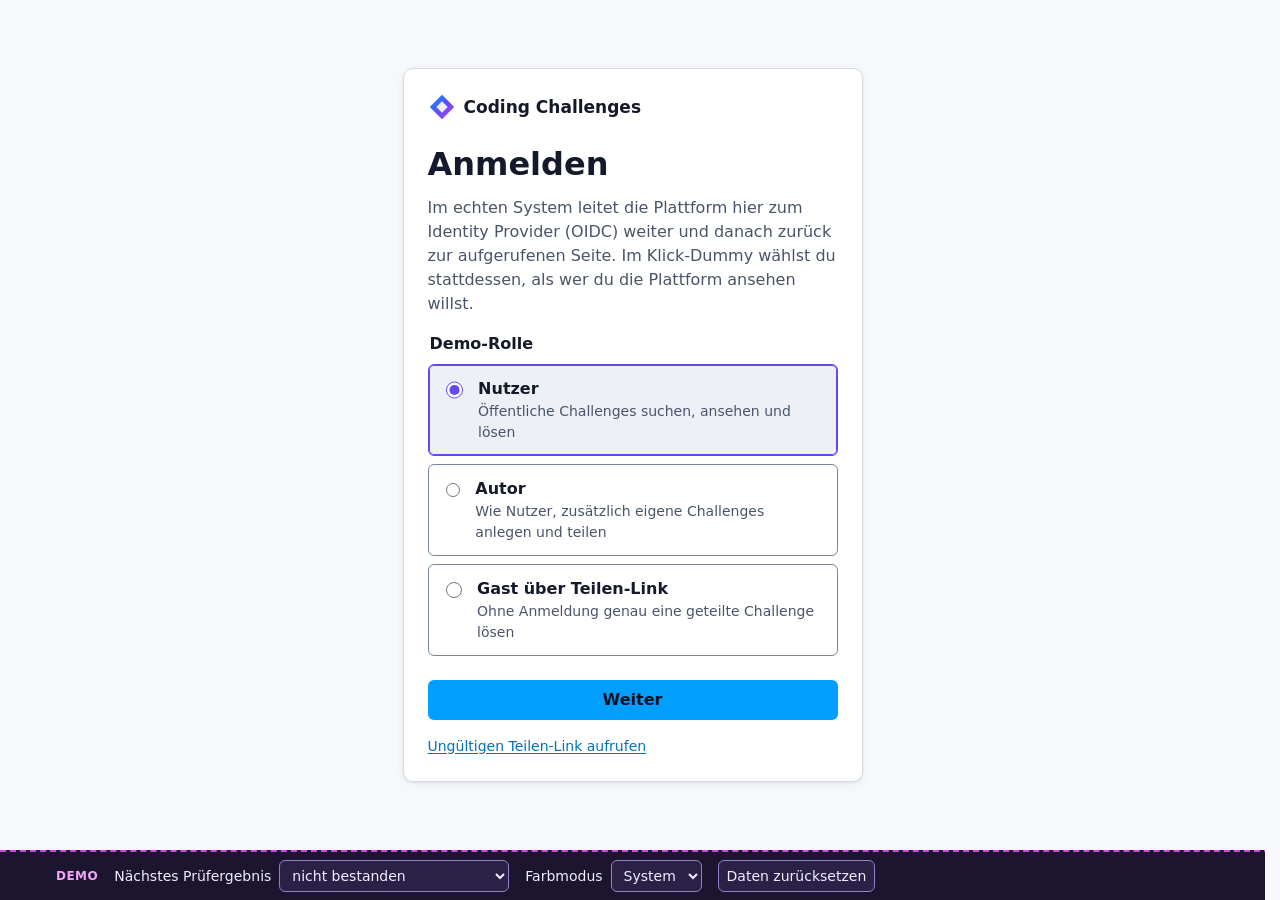
<file: klick-dummy/index.html>
<!doctype html>
<html lang="de">
<head>
  <meta charset="utf-8">
  <meta name="viewport" content="width=device-width, initial-scale=1">
  <title>Anmelden – Coding Challenges</title>
  <script>try{var t=JSON.parse(localStorage.getItem("cc.theme"));if(t&&t!=="system")document.documentElement.dataset.theme=t}catch(e){}</script>
  <link rel="stylesheet" href="css/tokens.css">
  <link rel="stylesheet" href="css/base.css">
</head>
<body data-page="login">
  <main id="main" class="login-wrap">
    <div class="card login-card">
      <span class="brand">
        <svg viewBox="0 0 32 32" aria-hidden="true"><defs><linearGradient id="g" x1="0" y1="0" x2="1" y2="1"><stop offset="0" stop-color="#009EFF"/><stop offset=".55" stop-color="#624AEF"/><stop offset="1" stop-color="#D743EB"/></linearGradient></defs><path d="M16 2l14 14-14 14L2 16z" fill="url(#g)"/><path d="M16 9.5l6.5 6.5-6.5 6.5-6.5-6.5z" fill="#fff" opacity=".9"/></svg>
        Coding Challenges
      </span>
      <div id="login-notice"></div>
      <h1>Anmelden</h1>
      <p class="muted">Im echten System leitet die Plattform hier zum Identity Provider (OIDC) weiter und danach zurück zur
        aufgerufenen Seite. Im Klick-Dummy wählst du stattdessen, als wer du die Plattform ansehen willst.</p>
      <form id="login-form">
        <fieldset class="role-options">
          <legend>Demo-Rolle</legend>
          <label class="role-option"><input type="radio" name="role" value="nutzer" checked>
            <span><strong>Nutzer</strong><span class="small muted">Öffentliche Challenges suchen, ansehen und lösen</span></span></label>
          <label class="role-option"><input type="radio" name="role" value="autor">
            <span><strong>Autor</strong><span class="small muted">Wie Nutzer, zusätzlich eigene Challenges anlegen und teilen</span></span></label>
          <label class="role-option"><input type="radio" name="role" value="gast">
            <span><strong>Gast über Teilen-Link</strong><span class="small muted">Ohne Anmeldung genau eine geteilte Challenge lösen</span></span></label>
        </fieldset>
        <button class="btn btn-primary" type="submit" style="width:100%">Weiter</button>
      </form>
      <p class="small" style="margin:var(--space-4) 0 0"><a href="link-ungueltig.html">Ungültigen Teilen-Link aufrufen</a></p>
    </div>
  </main>
  <script src="js/data.js"></script>
  <script src="js/app.js"></script>
</body>
</html>
</file>
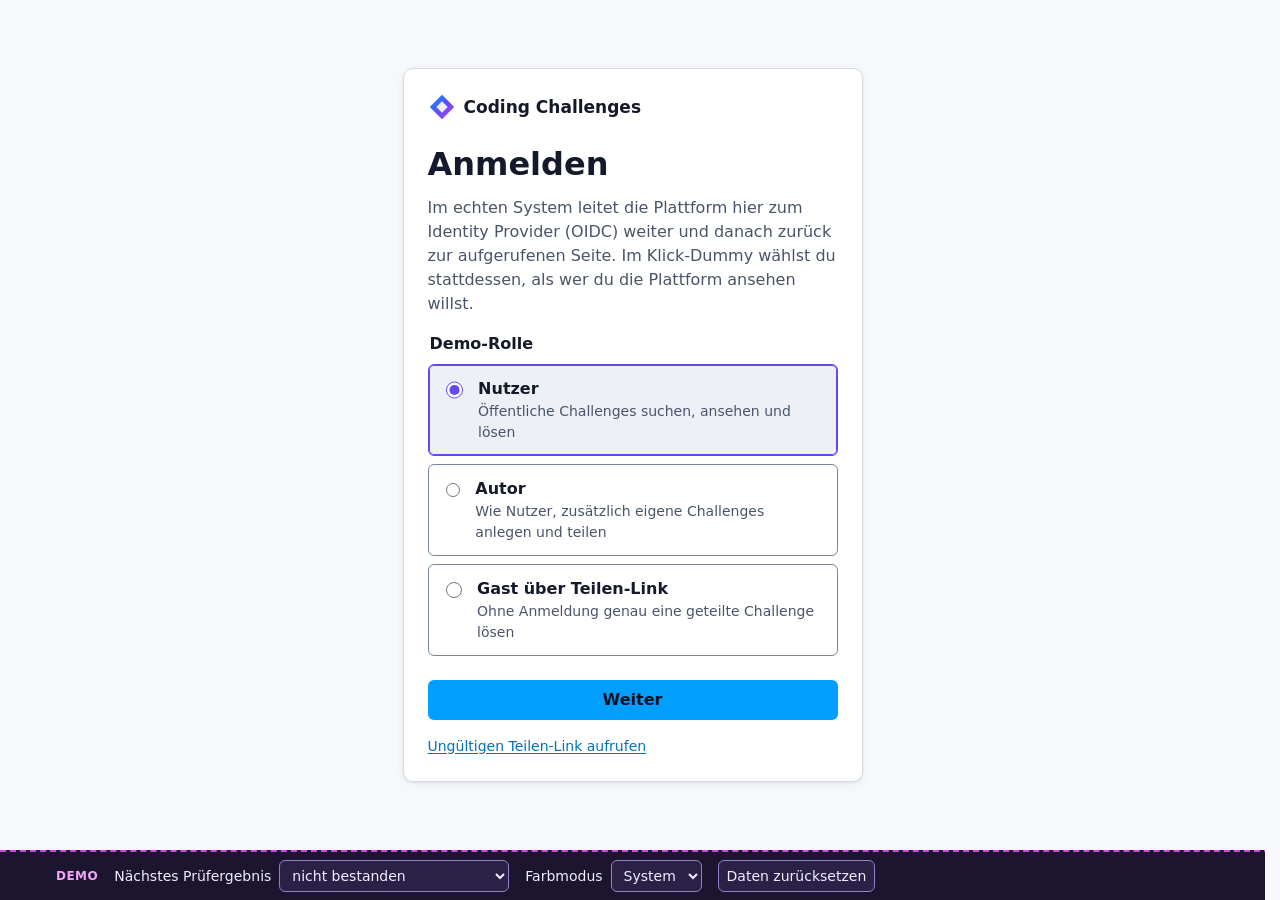
<file: klick-dummy/challenge.html>
<!doctype html>
<html lang="de">
<head>
  <meta charset="utf-8">
  <meta name="viewport" content="width=device-width, initial-scale=1">
  <title>Challenge – Coding Challenges</title>
  <script>try{var t=JSON.parse(localStorage.getItem("cc.theme"));if(t&&t!=="system")document.documentElement.dataset.theme=t}catch(e){}</script>
  <link rel="stylesheet" href="css/tokens.css">
  <link rel="stylesheet" href="css/base.css">
</head>
<body data-page="challenge">
  <div id="site-header"></div>
  <main id="main" tabindex="-1">
    <nav class="breadcrumbs" aria-label="Brotkrumen"><ol id="crumbs"></ol></nav>
    <div class="page-head" id="head"></div>
    <div class="notices" id="notices"></div>
    <div id="tabs"></div>
  </main>
  <div id="site-footer"></div>
  <script src="js/data.js"></script>
  <script src="js/app.js"></script>
  <script src="js/challenge.js"></script>
</body>
</html>
</file>
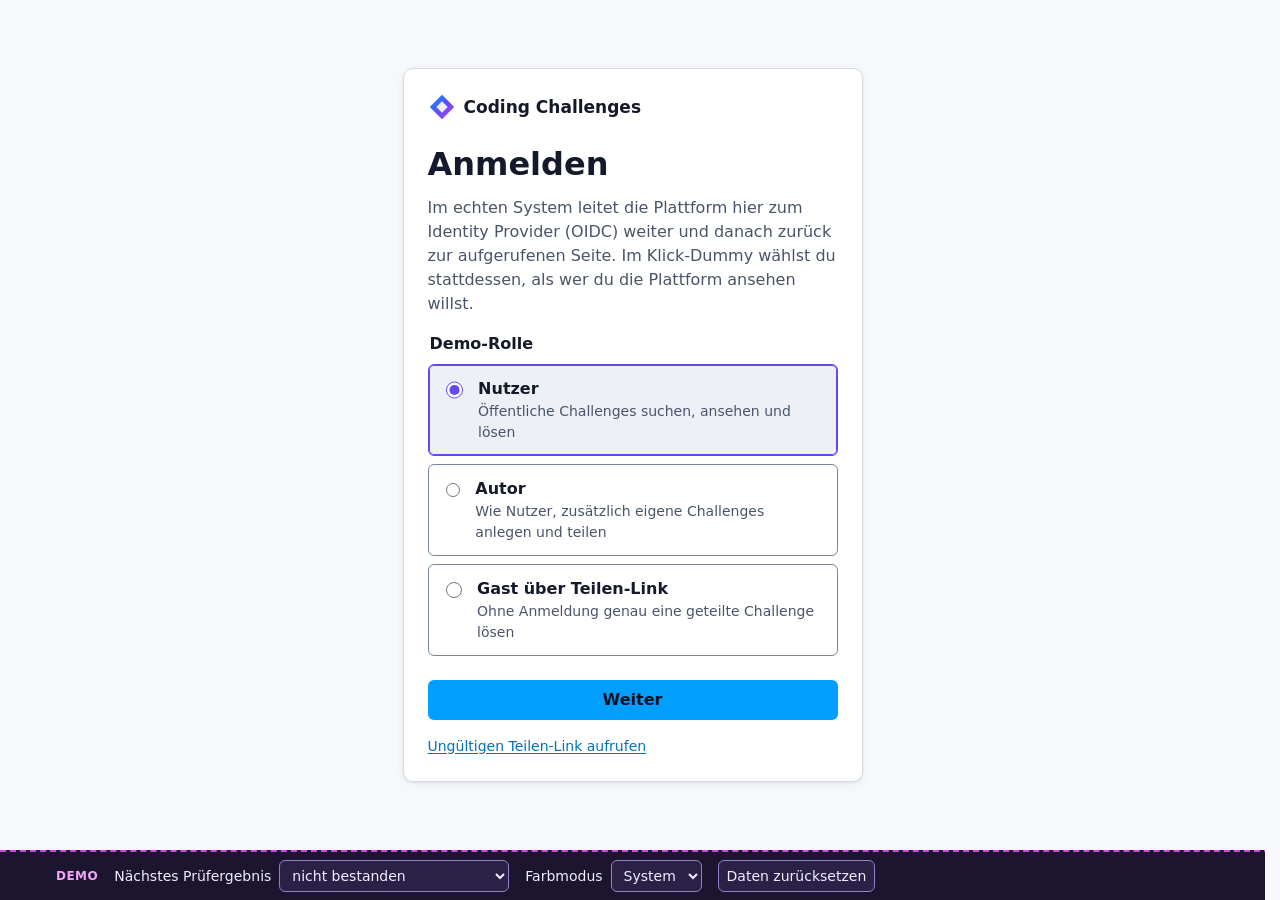
<file: klick-dummy/editor.html>
<!doctype html>
<html lang="de">
<head>
  <meta charset="utf-8">
  <meta name="viewport" content="width=device-width, initial-scale=1">
  <title>Challenge bearbeiten – Coding Challenges</title>
  <script>try{var t=JSON.parse(localStorage.getItem("cc.theme"));if(t&&t!=="system")document.documentElement.dataset.theme=t}catch(e){}</script>
  <link rel="stylesheet" href="css/tokens.css">
  <link rel="stylesheet" href="css/base.css">
</head>
<body data-page="editor">
  <div id="site-header"></div>
  <main id="main" tabindex="-1">
    <nav class="breadcrumbs" aria-label="Brotkrumen"><ol id="crumbs"></ol></nav>
    <div class="page-head" id="head"></div>
    <div id="subnav"></div>
    <div class="notices" id="notices"></div>
    <div class="help-layout">
      <nav class="toc" aria-labelledby="toc-title">
        <h2 id="toc-title" class="toc-title">Abschnitte</h2>
        <ul>
          <li><a href="#s-meta">Metadaten</a></li>
          <li><a href="#s-text">Aufgabe und Tipps</a></li>
        </ul>
        <ul id="toc-solution" class="toc-continued"></ul>
        <ul class="toc-continued"><li><a href="#release">Freigabe</a></li></ul>
        <p class="save-state small muted" id="save-state" aria-live="polite"></p>
      </nav>
      <div class="editor-main">
        <div id="form"></div>
        <section class="card" id="release" aria-labelledby="h-release"></section>
      </div>
    </div>
  </main>
  <div id="site-footer"></div>
  <script src="js/data.js"></script>
  <script src="js/app.js"></script>
  <script src="js/editor.js"></script>
</body>
</html>
</file>
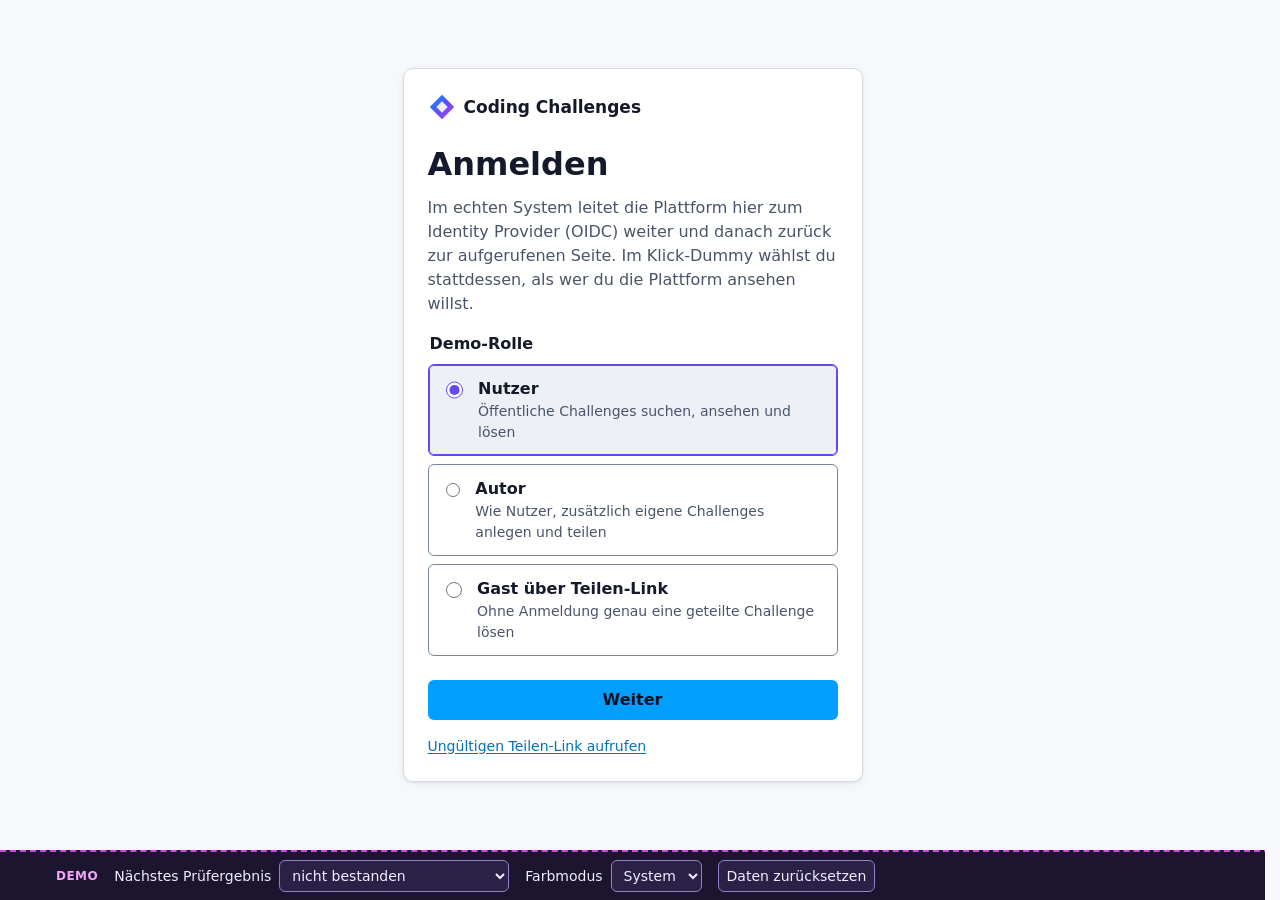
<file: klick-dummy/ergebnis.html>
<!doctype html>
<html lang="de">
<head>
  <meta charset="utf-8">
  <meta name="viewport" content="width=device-width, initial-scale=1">
  <title>Ergebnis – Coding Challenges</title>
  <script>try{var t=JSON.parse(localStorage.getItem("cc.theme"));if(t&&t!=="system")document.documentElement.dataset.theme=t}catch(e){}</script>
  <link rel="stylesheet" href="css/tokens.css">
  <link rel="stylesheet" href="css/base.css">
</head>
<body data-page="ergebnis">
  <div id="site-header"></div>
  <main id="main" tabindex="-1">
    <nav class="breadcrumbs" aria-label="Brotkrumen"><ol id="crumbs"></ol></nav>
    <div class="page-head" id="head"></div>
    <div class="notices" id="notices"></div>
    <div class="result-layout" id="result"></div>
  </main>
  <div id="site-footer"></div>
  <script src="js/data.js"></script>
  <script src="js/app.js"></script>
  <script src="js/ergebnis.js"></script>
</body>
</html>
</file>
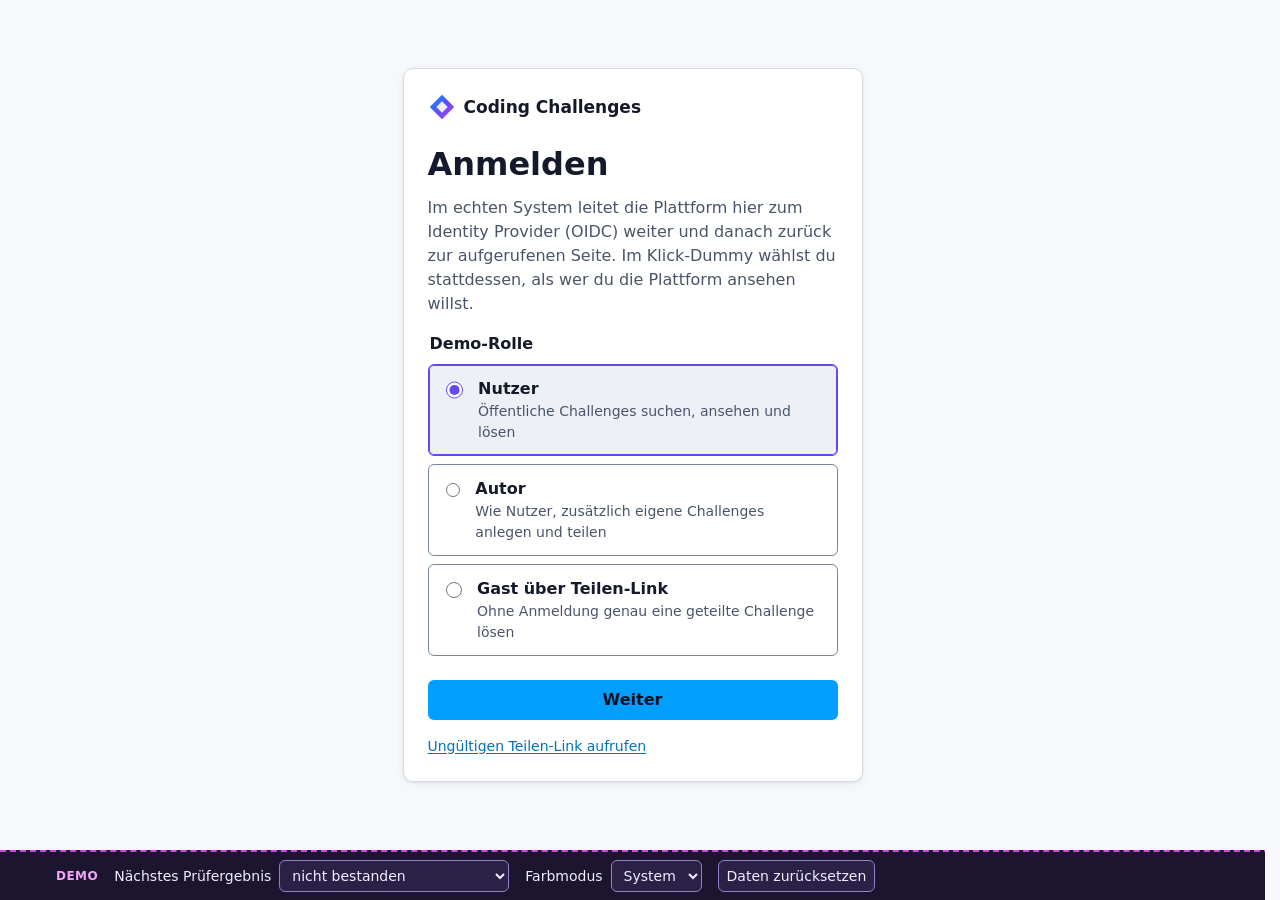
<file: klick-dummy/hilfe.html>
<!doctype html>
<html lang="de">
<head>
  <meta charset="utf-8">
  <meta name="viewport" content="width=device-width, initial-scale=1">
  <title>Hilfe – Coding Challenges</title>
  <script>try{var t=JSON.parse(localStorage.getItem("cc.theme"));if(t&&t!=="system")document.documentElement.dataset.theme=t}catch(e){}</script>
  <link rel="stylesheet" href="css/tokens.css">
  <link rel="stylesheet" href="css/base.css">
</head>
<body data-page="hilfe">
  <div id="site-header"></div>
  <main id="main" tabindex="-1">
    <div class="page-head">
      <div class="page-head-main">
        <h1>Hilfe</h1>
        <p class="lead">Alles, was du zum Lösen und Einreichen von Challenges brauchst.</p>
      </div>
    </div>

    <div class="help-layout">
      <nav class="toc" aria-labelledby="toc-title">
        <h2 id="toc-title" class="toc-title">Auf dieser Seite</h2>
        <ul>
          <li><a href="#start">Erste Schritte</a></li>
          <li><a href="#formate">Lösungsformate</a></li>
          <li><a href="#vertrag">Lösungsvertrag für Code</a></li>
          <li><a href="#template">Starter-Template</a></li>
          <li><a href="#libraries">Erlaubte Libraries</a></li>
          <li><a href="#push">Einreichen per git push</a></li>
          <li><a href="#ergebnisse">Ergebnisse verstehen</a></li>
          <li><a href="#limit">Einreichungs-Limit</a></li>
        </ul>
      </nav>

      <div class="prose help-content">
        <section id="start">
          <h2>Erste Schritte</h2>
          <ol>
            <li>Such dir im Katalog eine Challenge aus und lies die Aufgabe.</li>
            <li>Löse sie mit deinen eigenen Werkzeugen auf deinem Rechner.</li>
            <li>Reiche deine Lösung im Tab <strong>Einreichen</strong> der Challenge ein.</li>
            <li>Die Plattform prüft deine Lösung und zeigt dir das Ergebnis und deinen Lösungsstatus.</li>
          </ol>
        </section>

        <section id="formate">
          <h2>Lösungsformate</h2>
          <table>
            <thead><tr><th scope="col">Format</th><th scope="col">Du reichst ein</th><th scope="col">Prüfung</th></tr></thead>
            <tbody>
              <tr><td><span class="tag">Wert</span></td><td>einen Lösungswert über ein Formular, z. B. eine Zahl oder einen Text</td><td>sofort; das Ergebnis erscheint direkt unter dem Formular</td></tr>
              <tr><td><span class="tag">Code</span></td><td>ein Maven-Projekt per <code>git push</code></td><td>die Plattform baut und startet deinen Service und prüft ihn mit Tests; das dauert meist einige Minuten</td></tr>
            </tbody>
          </table>
        </section>

        <section id="vertrag">
          <h2>Lösungsvertrag für Code</h2>
          <p>Deine Lösung ist ein HTTP-Service in Java. Damit die Plattform ihn prüfen kann, muss er diese Regeln erfüllen:</p>
          <table>
            <tbody>
              <tr><th scope="row">Java</th><td>Java 21; gebaut wird mit Maven</td></tr>
              <tr><th scope="row">Build</th><td><code>mvn -o -q package</code> erzeugt genau ein ausführbares JAR unter <code>target/</code>. Der Build läuft ohne Netzwerk.</td></tr>
              <tr><th scope="row">Start</th><td><code>java -jar &lt;jar&gt;</code>; den Port liest dein Service aus der Umgebungsvariable <code>PORT</code>.</td></tr>
              <tr><th scope="row">Health-Check</th><td><code>GET /health</code> antwortet innerhalb von 30 Sekunden nach dem Start mit <code>200</code>.</td></tr>
            </tbody>
          </table>
        </section>

        <section id="template">
          <h2>Starter-Template</h2>
          <p>Das allgemeine Starter-Template enthält eine passende <code>pom.xml</code> und einen Beispiel-Service, der den Lösungsvertrag
            erfüllt. Für eine konkrete Challenge nimmst du besser deren Starter-Code: Er enthält zusätzlich die Libraries dieser Challenge.</p>
          <button class="btn btn-outline" type="button" data-fake-download>
            <svg class="icon" viewBox="0 0 24 24" fill="none" stroke="currentColor" stroke-width="2" stroke-linecap="round" stroke-linejoin="round" aria-hidden="true"><path d="M12 4v11M7 10.5l5 5 5-5M5 19.5h14"/></svg>Starter-Template (zip)</button>
        </section>

        <section id="libraries">
          <h2>Erlaubte Libraries</h2>
          <p>Jede Challenge legt fest, welche Libraries und Maven-Plugins deine Lösung nutzen darf. Du findest die Liste im Tab
            <strong>Libraries</strong> der Challenge. Abhängigkeiten dieser Libraries sind automatisch erlaubt.</p>
          <p>Weil dein Build ohne Netzwerk läuft, schlägt er fehl, wenn deine <code>pom.xml</code> eine andere Library oder ein anderes
            Plugin verwendet. Die Ergebnisseite nennt dir dann, welche Library nicht erlaubt ist.</p>
        </section>

        <section id="push">
          <h2>Einreichen per git push</h2>
          <p>Die Plattform nimmt deinen Commit per <code>git push</code> entgegen. Sie speichert kein Repository: Deine History bleibt bei dir.</p>
          <div class="code-block"><pre><code>git remote add submit https://coding-challenges.example/challenges/&lt;challenge-id&gt;.git
git push submit main</code></pre></div>
          <p>Als Passwort verwendest du dein <a href="token.html">Push-Token</a>. Git bestätigt die Einreichung mit dem Commit und einem Link zur Ergebnisseite.
            Reichst du ein, während deine vorherige Einreichung noch geprüft wird, wird diese Prüfung abgebrochen.</p>
          <h3>Wenn ein Push abgelehnt wird</h3>
          <table>
            <thead><tr><th scope="col">Meldung</th><th scope="col">Was du tun kannst</th></tr></thead>
            <tbody>
              <tr><td>Ungültiges Push-Token</td><td>Erzeuge ein neues Token und aktualisiere es in deinem Credential-Manager.</td></tr>
              <tr><td>Einreichungs-Limit erreicht</td><td>Warte bis zur genannten Uhrzeit.</td></tr>
              <tr><td>Push zu groß</td><td>Jeder Push überträgt die komplette History. Entferne große Dateien aus der History oder reiche aus einem frischen Repository ein.</td></tr>
              <tr><td>Genau ein Branch pro Push</td><td>Pushe nur einen Branch, z. B. <code>git push submit main</code>.</td></tr>
              <tr><td>Challenge archiviert oder gesperrt</td><td>Für diese Challenge sind keine Einreichungen mehr möglich.</td></tr>
            </tbody>
          </table>
        </section>

        <section id="ergebnisse">
          <h2>Ergebnisse verstehen</h2>
          <table>
            <thead><tr><th scope="col">Ergebnis</th><th scope="col">Bedeutung</th></tr></thead>
            <tbody>
              <tr><td><span class="pill pill-success">Bestanden</span></td><td>Der Wert stimmt bzw. alle Tests sind bestanden.</td></tr>
              <tr><td><span class="pill pill-danger">Nicht bestanden</span></td><td>Der Wert stimmt nicht bzw. mindestens ein Test ist fehlgeschlagen oder hat zu lange gedauert.</td></tr>
              <tr><td><span class="pill pill-warning">Fehler</span></td><td>Die Prüfung konnte nicht durchgeführt werden, z. B. wegen eines Build-Fehlers oder weil dein Service nicht startete.</td></tr>
            </tbody>
          </table>
          <p><strong>Öffentliche Tests</strong> zeigen dir bei einem Fehler Request, erwartete und tatsächliche Response.
            Von <strong>versteckten Tests</strong> siehst du nur Name und Status; für sie gibt es auch kein Service-Log.</p>
          <p>Dein <strong>Lösungsstatus</strong> richtet sich immer nach deiner neuesten abgeschlossenen Einreichung. Ändert der Autor
            die Challenge, bleiben deine bisherigen Ergebnisse erhalten; du siehst, zu welcher Version sie gehören.</p>
        </section>

        <section id="limit">
          <h2>Einreichungs-Limit</h2>
          <p>Jede Challenge erlaubt nur eine bestimmte Zahl von Einreichungen pro 15 Minuten. Erreichst du das Limit, sagt dir die
            Plattform, ab wann du wieder einreichen kannst. Als Gast über einen Teilen-Link gilt zusätzlich ein gemeinsames Limit für alle Gäste dieses Links.</p>
        </section>
      </div>
    </div>
  </main>
  <div id="site-footer"></div>
  <script src="js/data.js"></script>
  <script src="js/app.js"></script>
  <script>(function () { if (window.CC && !window.CC.halt) window.CC.addCopyButtons(document); })();</script>
</body>
</html>
</file>
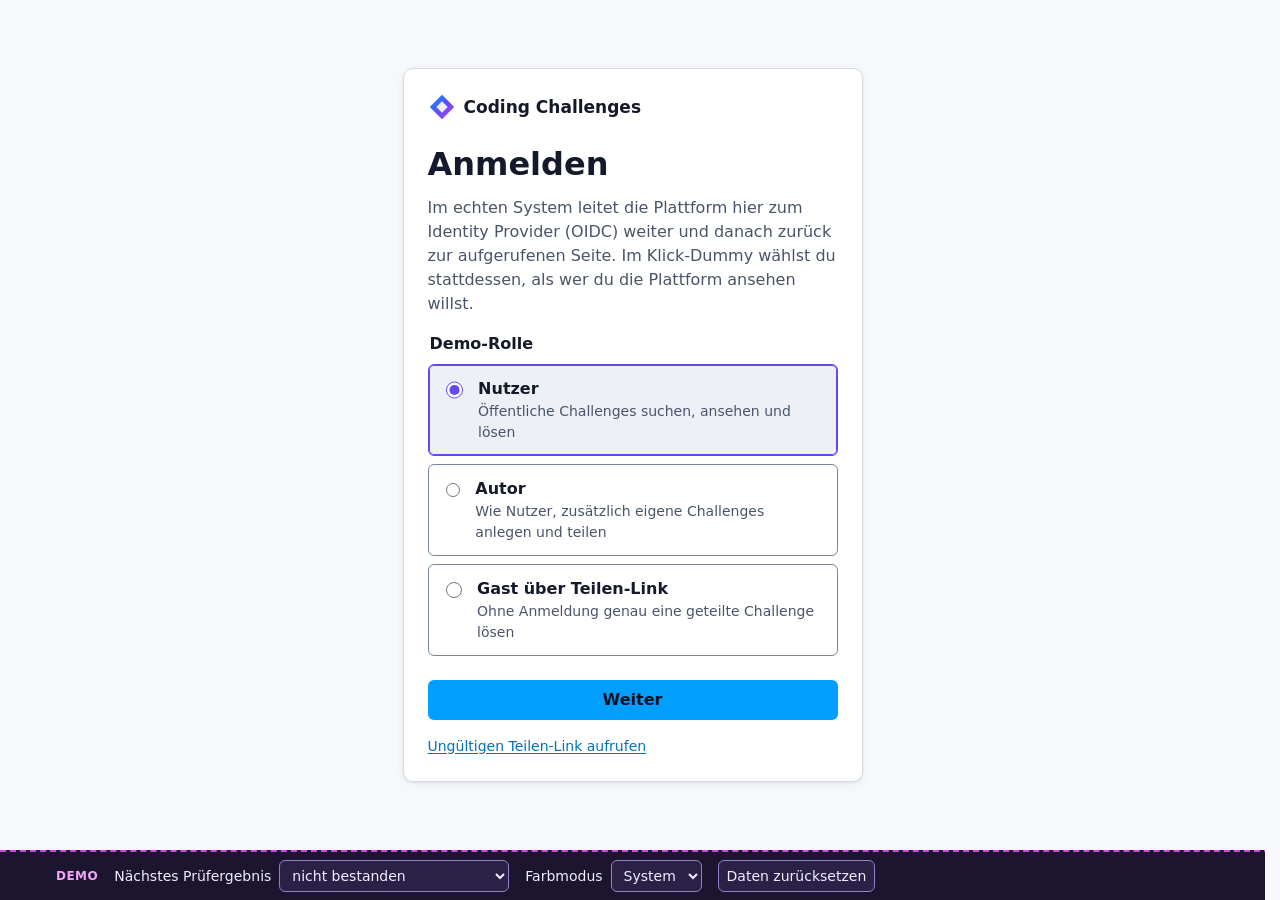
<file: klick-dummy/katalog.html>
<!doctype html>
<html lang="de">
<head>
  <meta charset="utf-8">
  <meta name="viewport" content="width=device-width, initial-scale=1">
  <title>Challenges – Coding Challenges</title>
  <script>try{var t=JSON.parse(localStorage.getItem("cc.theme"));if(t&&t!=="system")document.documentElement.dataset.theme=t}catch(e){}</script>
  <link rel="stylesheet" href="css/tokens.css">
  <link rel="stylesheet" href="css/base.css">
</head>
<body data-page="katalog">
  <div id="site-header"></div>
  <main id="main" tabindex="-1">
    <div class="page-head catalog-head">
      <div class="page-head-main">
        <h1>Challenges</h1>
        <p class="lead">Finde eine Challenge, löse sie mit deinen eigenen Werkzeugen und reiche deine Lösung ein.</p>
      </div>
    </div>

    <form class="filters" role="search" aria-label="Challenges filtern" onsubmit="return false">
      <div class="field">
        <label for="f-q">Suche</label>
        <div class="search">
          <svg class="icon" viewBox="0 0 24 24" fill="none" stroke="currentColor" stroke-width="2" stroke-linecap="round" aria-hidden="true"><circle cx="11" cy="11" r="6.5"/><path d="M16 16l4.5 4.5"/></svg>
          <input class="input" id="f-q" type="search" placeholder="Titel oder Beschreibung">
        </div>
      </div>
      <div class="field">
        <label for="f-format">Format</label>
        <select class="select" id="f-format">
          <option value="">Alle</option><option value="wert">Wert</option><option value="code">Code</option>
        </select>
      </div>
      <div class="field">
        <label for="f-diff">Schwierigkeit</label>
        <select class="select" id="f-diff">
          <option value="">Alle</option><option value="leicht">Leicht</option><option value="mittel">Mittel</option><option value="schwer">Schwer</option>
        </select>
      </div>
      <div class="field">
        <label for="f-status">Dein Status</label>
        <select class="select" id="f-status">
          <option value="">Alle</option><option value="offen">Offen</option><option value="geloest">Gelöst</option><option value="nicht-geloest">Nicht gelöst</option>
        </select>
      </div>
    </form>

    <div class="result-bar">
      <p class="muted" style="margin:0" aria-live="polite"><span id="result-count"></span></p>
    </div>
    <ul class="challenge-grid" id="challenge-list" aria-label="Challenges"></ul>
  </main>
  <div id="site-footer"></div>
  <script src="js/data.js"></script>
  <script src="js/app.js"></script>
  <script src="js/katalog.js"></script>
</body>
</html>
</file>
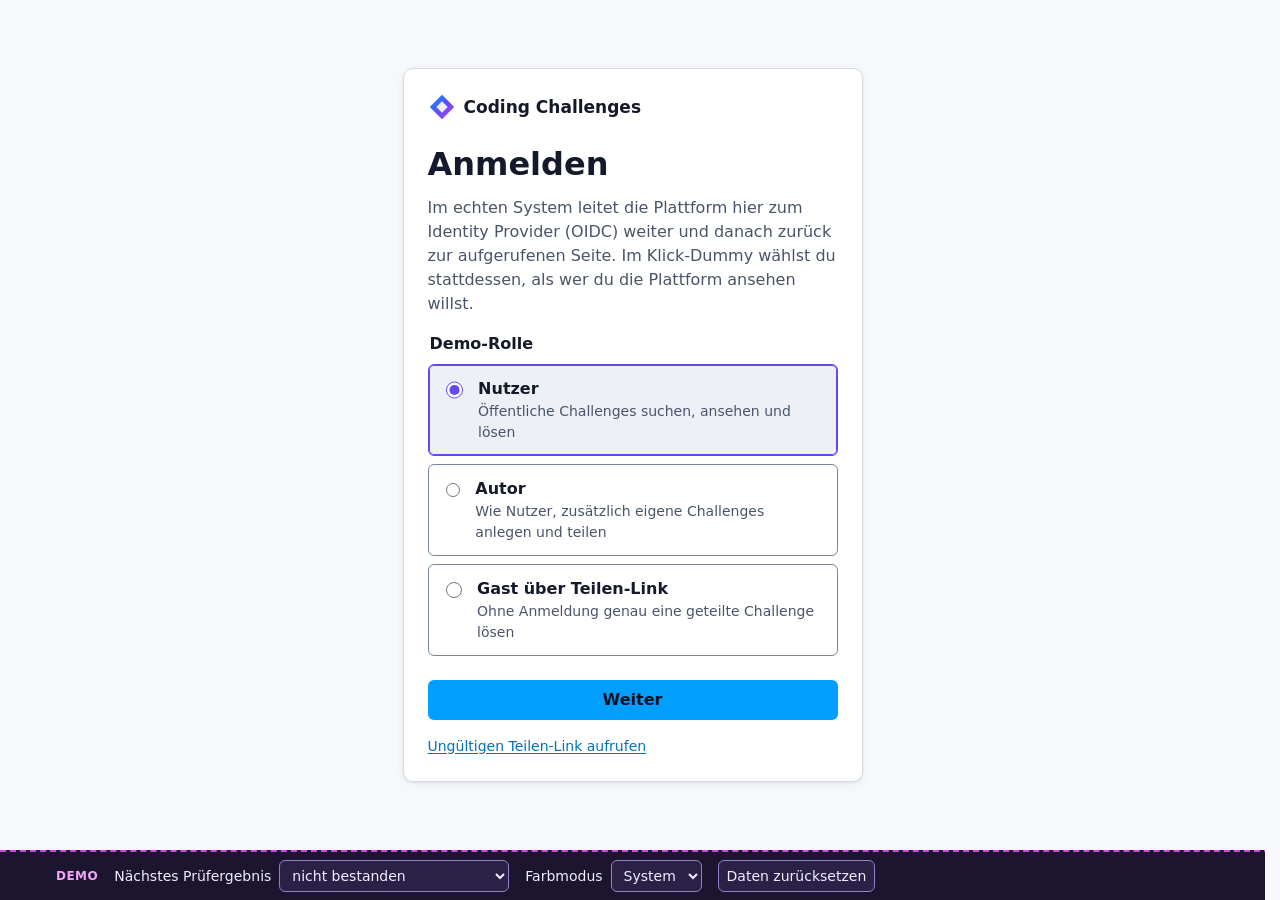
<file: klick-dummy/konto.html>
<!doctype html>
<html lang="de">
<head>
  <meta charset="utf-8">
  <meta name="viewport" content="width=device-width, initial-scale=1">
  <title>Meine Daten – Coding Challenges</title>
  <script>try{var t=JSON.parse(localStorage.getItem("cc.theme"));if(t&&t!=="system")document.documentElement.dataset.theme=t}catch(e){}</script>
  <link rel="stylesheet" href="css/tokens.css">
  <link rel="stylesheet" href="css/base.css">
</head>
<body data-page="konto">
  <div id="site-header"></div>
  <main id="main" tabindex="-1">
    <div class="page-head">
      <div class="page-head-main">
        <h1>Meine Daten</h1>
        <p class="lead">Lade alle Daten herunter, die die Plattform über dich speichert, oder lösche deinen Account.</p>
      </div>
    </div>

    <section class="card" aria-labelledby="h-export">
      <h2 id="h-export">Daten herunterladen</h2>
      <p>Du erhältst eine ZIP-Datei mit maschinenlesbaren JSON-Dateien. Sie enthält:</p>
      <ul>
        <li>Profildaten aus deinem Login</li>
        <li>Meta-Daten zu deinen Einreichungen, Ergebnisse und Lösungsstatus</li>
        <li>Eingereichte Lösungswerte und Quellcode-Snapshots, soweit gespeichert</li>
        <li>Deine eigenen Challenges, falls du Autor bist</li>
      </ul>
      <div class="form-actions"><button class="btn btn-primary" type="button" id="export-btn">
        <svg class="icon" viewBox="0 0 24 24" fill="none" stroke="currentColor" stroke-width="2" stroke-linecap="round" stroke-linejoin="round" aria-hidden="true"><path d="M12 4v11M7 10.5l5 5 5-5M5 19.5h14"/></svg>Export anfordern</button></div>
      <div id="export-result" aria-live="polite" style="margin-top:var(--space-4)"></div>
    </section>

    <section class="card card-danger" aria-labelledby="h-delete">
      <h2 id="h-delete">Account löschen</h2>
      <p>Dein Account und alle zugehörigen Daten werden unwiderruflich gelöscht: Einreichungen, Ergebnisse, Lösungsstatus und
        dein Push-Token. Laufende Prüfungen werden abgebrochen.</p>
      <p id="delete-author" hidden>Als Autor werden auch deine eigenen Challenges gelöscht, einschließlich ihrer Teilen-Links und
        der Einreichungen anderer Löser.</p>
      <button class="btn btn-danger" type="button" id="delete-btn">Account löschen …</button>
    </section>
  </main>
  <div id="site-footer"></div>
  <script src="js/data.js"></script>
  <script src="js/app.js"></script>
  <script src="js/konto.js"></script>
</body>
</html>
</file>
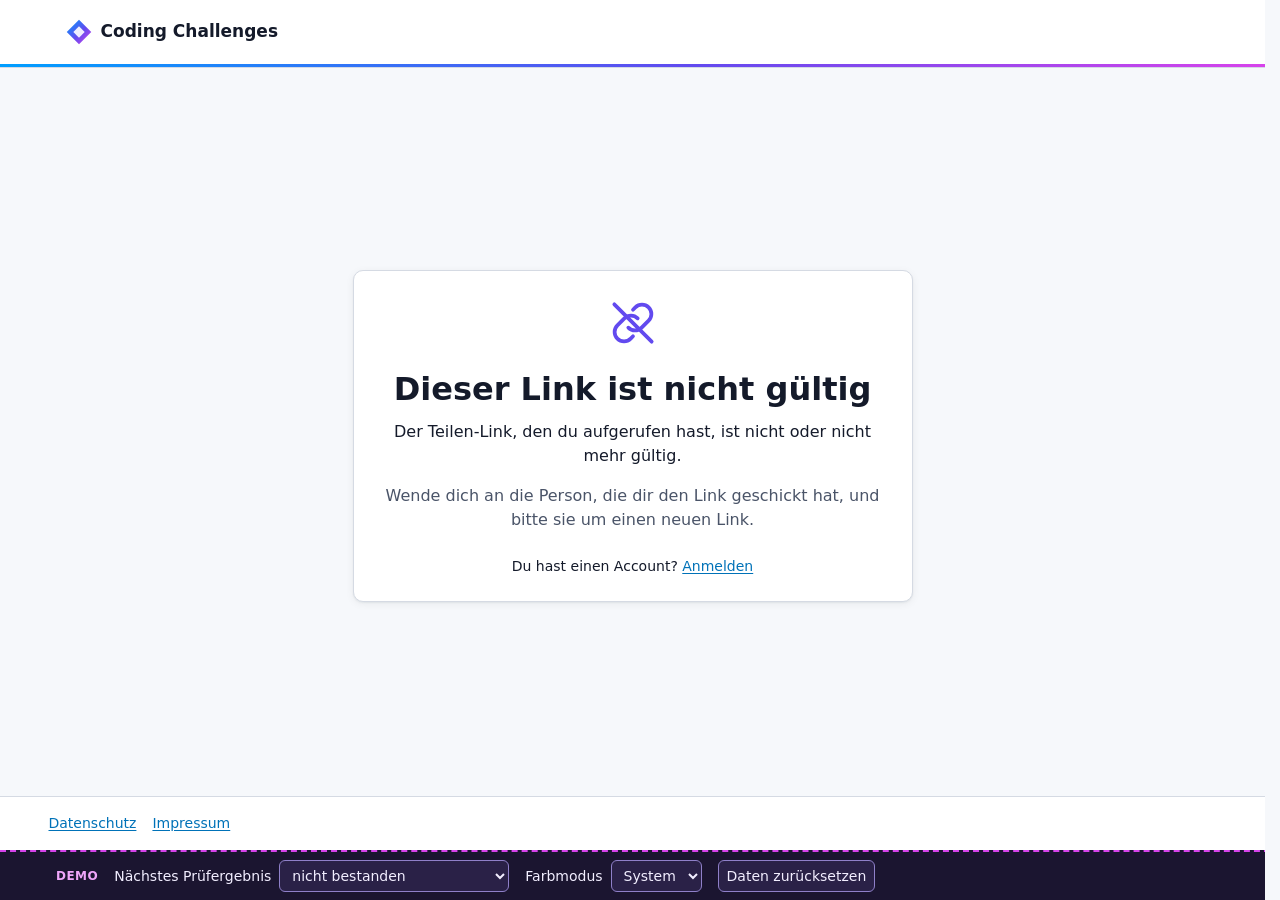
<file: klick-dummy/link-ungueltig.html>
<!doctype html>
<html lang="de">
<head>
  <meta charset="utf-8">
  <meta name="viewport" content="width=device-width, initial-scale=1">
  <title>Link nicht gültig – Coding Challenges</title>
  <script>try{var t=JSON.parse(localStorage.getItem("cc.theme"));if(t&&t!=="system")document.documentElement.dataset.theme=t}catch(e){}</script>
  <link rel="stylesheet" href="css/tokens.css">
  <link rel="stylesheet" href="css/base.css">
</head>
<body data-page="link-ungueltig">
  <div id="site-header"></div>
  <main id="main" tabindex="-1" class="error-page">
    <div class="card error-card">
      <svg class="error-icon" viewBox="0 0 24 24" fill="none" stroke="currentColor" stroke-width="1.6" stroke-linecap="round" aria-hidden="true">
        <path d="M10 14a4 4 0 0 0 5.7 0l3-3a4 4 0 0 0-5.7-5.7l-1 1M14 10a4 4 0 0 0-5.7 0l-3 3a4 4 0 0 0 5.7 5.7l1-1"/><path d="M4 4l16 16"/></svg>
      <h1>Dieser Link ist nicht gültig</h1>
      <p>Der Teilen-Link, den du aufgerufen hast, ist nicht oder nicht mehr gültig.</p>
      <p class="muted">Wende dich an die Person, die dir den Link geschickt hat, und bitte sie um einen neuen Link.</p>
      <p class="small" style="margin:var(--space-5) 0 0">Du hast einen Account? <a href="index.html">Anmelden</a></p>
    </div>
  </main>
  <div id="site-footer"></div>
  <script src="js/data.js"></script>
  <script src="js/app.js"></script>
</body>
</html>
</file>
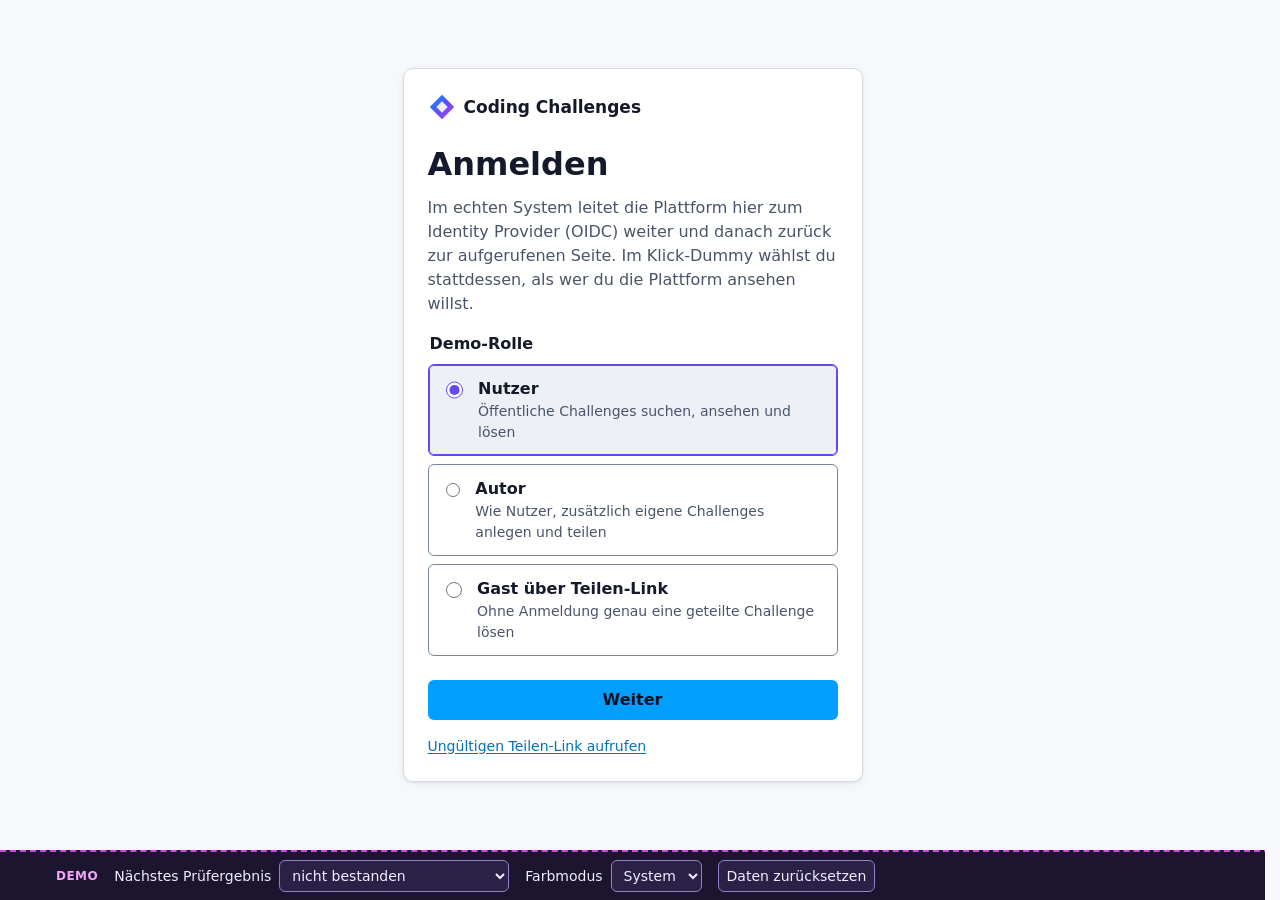
<file: klick-dummy/meine-challenges.html>
<!doctype html>
<html lang="de">
<head>
  <meta charset="utf-8">
  <meta name="viewport" content="width=device-width, initial-scale=1">
  <title>Meine Challenges – Coding Challenges</title>
  <script>try{var t=JSON.parse(localStorage.getItem("cc.theme"));if(t&&t!=="system")document.documentElement.dataset.theme=t}catch(e){}</script>
  <link rel="stylesheet" href="css/tokens.css">
  <link rel="stylesheet" href="css/base.css">
</head>
<body data-page="meine">
  <div id="site-header"></div>
  <main id="main" tabindex="-1">
    <div class="page-head catalog-head">
      <div class="page-head-main">
        <h1>Meine Challenges</h1>
        <p class="lead">Lege Challenges an, gib sie frei und teile sie. Änderungen an einer freigegebenen Challenge machst du in einem Entwurf.</p>
      </div>
      <div class="page-head-action"><button class="btn btn-primary" type="button" data-new>Neue Challenge</button></div>
    </div>
    <p class="muted" id="own-count"></p>
    <div id="own-list"></div>
  </main>
  <div id="site-footer"></div>
  <script src="js/data.js"></script>
  <script src="js/app.js"></script>
  <script src="js/meine.js"></script>
</body>
</html>
</file>
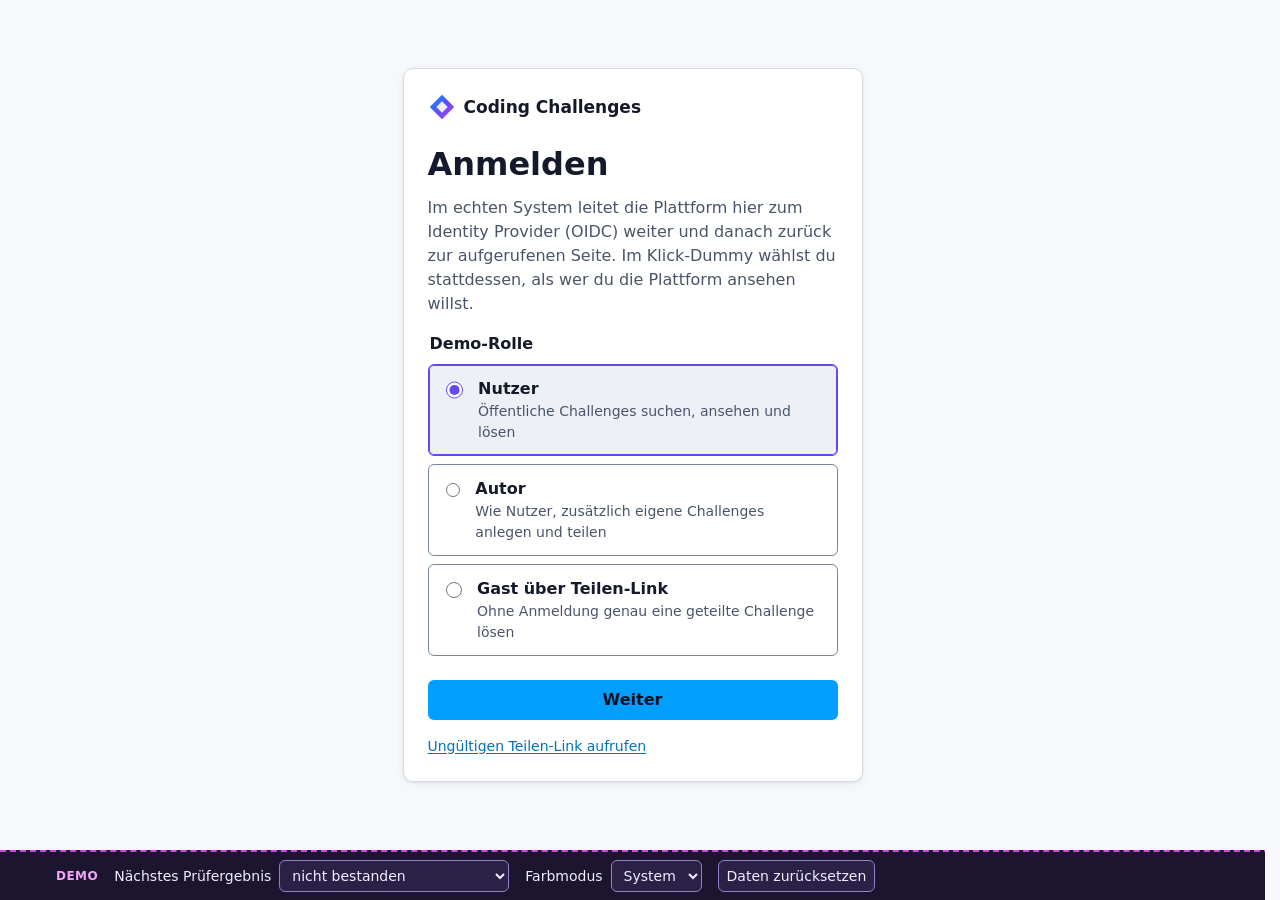
<file: klick-dummy/token.html>
<!doctype html>
<html lang="de">
<head>
  <meta charset="utf-8">
  <meta name="viewport" content="width=device-width, initial-scale=1">
  <title>Push-Token – Coding Challenges</title>
  <script>try{var t=JSON.parse(localStorage.getItem("cc.theme"));if(t&&t!=="system")document.documentElement.dataset.theme=t}catch(e){}</script>
  <link rel="stylesheet" href="css/tokens.css">
  <link rel="stylesheet" href="css/base.css">
</head>
<body data-page="token">
  <div id="site-header"></div>
  <main id="main" tabindex="-1">
    <div class="page-head">
      <div class="page-head-main">
        <h1>Push-Token</h1>
        <p class="lead">Mit dem Push-Token meldest du dich beim Einreichen per <code>git push</code> an. Du hast höchstens ein Token;
          ein neues ersetzt das bisherige.</p>
      </div>
    </div>
    <div class="notices" id="token-scope"></div>
    <div class="two-col">
      <section class="card" id="token-state" aria-live="polite"></section>
      <section class="card" aria-labelledby="h-usage">
        <h2 id="h-usage">So verwendest du das Token</h2>
        <ol>
          <li>Beim ersten <code>git push</code> zu <code id="token-host"></code> fragt Git nach Zugangsdaten.</li>
          <li>Als <strong>Benutzername</strong> gibst du <code>token</code> ein, als <strong>Passwort</strong> dein Push-Token.</li>
          <li>Der Credential-Manager deines Systems kann das Token speichern, damit du es nicht jedes Mal eingeben musst.</li>
        </ol>
        <p class="small muted" style="margin:0">Nach dem Erzeugen eines neuen Tokens musst du den gespeicherten Eintrag aktualisieren. Ein Push mit
          einem alten Token wird mit <code>remote: Ungültiges Push-Token</code> abgelehnt.</p>
      </section>
    </div>
  </main>
  <div id="site-footer"></div>
  <script src="js/data.js"></script>
  <script src="js/app.js"></script>
  <script src="js/token.js"></script>
</body>
</html>
</file>
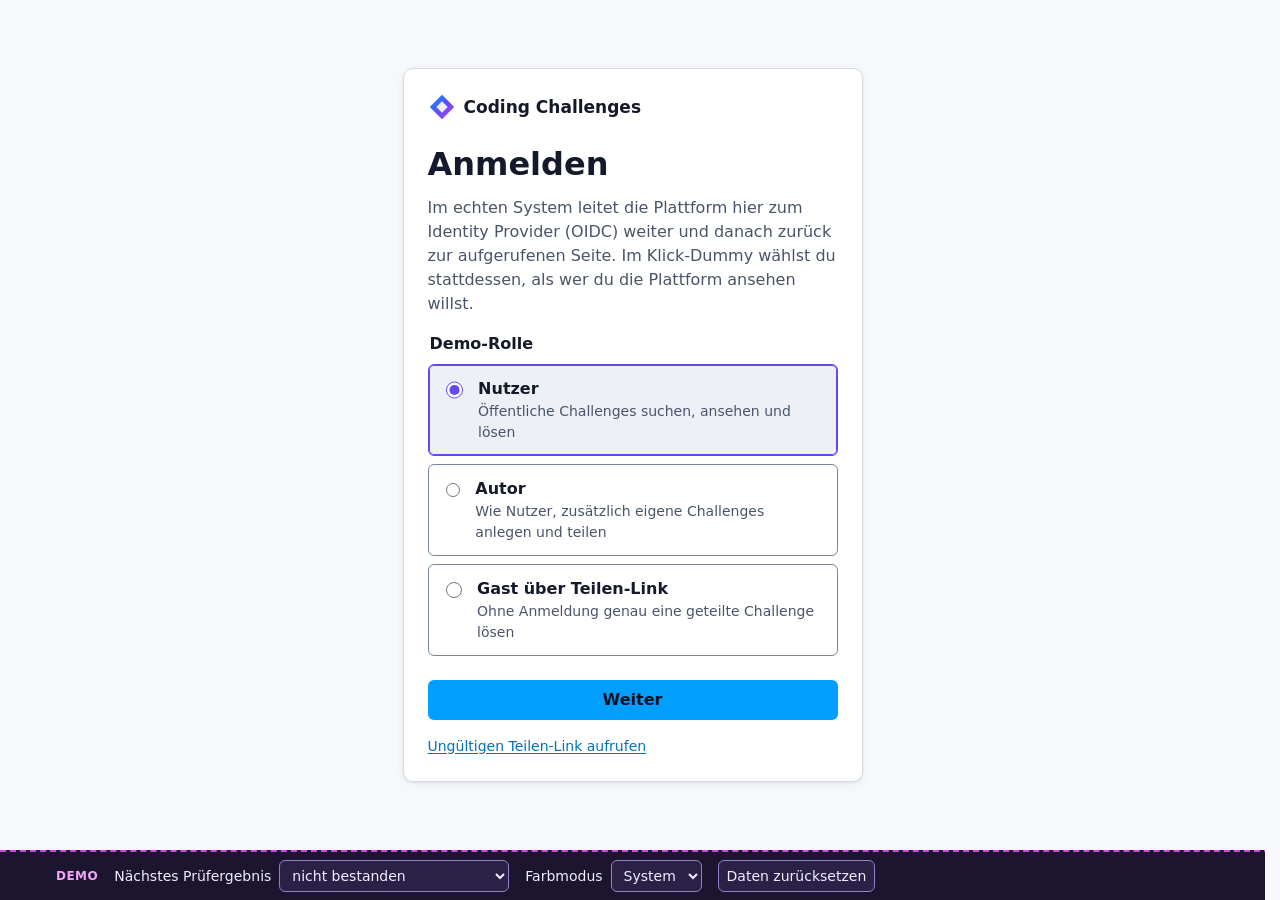
<file: klick-dummy/verwalten.html>
<!doctype html>
<html lang="de">
<head>
  <meta charset="utf-8">
  <meta name="viewport" content="width=device-width, initial-scale=1">
  <title>Challenge verwalten – Coding Challenges</title>
  <script>try{var t=JSON.parse(localStorage.getItem("cc.theme"));if(t&&t!=="system")document.documentElement.dataset.theme=t}catch(e){}</script>
  <link rel="stylesheet" href="css/tokens.css">
  <link rel="stylesheet" href="css/base.css">
</head>
<body data-page="verwalten">
  <div id="site-header"></div>
  <main id="main" tabindex="-1">
    <nav class="breadcrumbs" aria-label="Brotkrumen"><ol id="crumbs"></ol></nav>
    <div class="page-head" id="head"></div>
    <div id="subnav"></div>
    <div class="notices" id="notices" aria-live="polite"></div>
    <div class="manage-grid">
      <section class="card" id="overview" aria-labelledby="h-overview"></section>
      <section class="card" id="visibility" aria-labelledby="h-vis"></section>
      <section class="card span-all" id="links" aria-labelledby="h-links"></section>
      <section class="card span-all" id="archive" aria-labelledby="h-arch"></section>
    </div>
  </main>
  <div id="site-footer"></div>
  <script src="js/data.js"></script>
  <script src="js/app.js"></script>
  <script src="js/verwalten.js"></script>
</body>
</html>
</file>
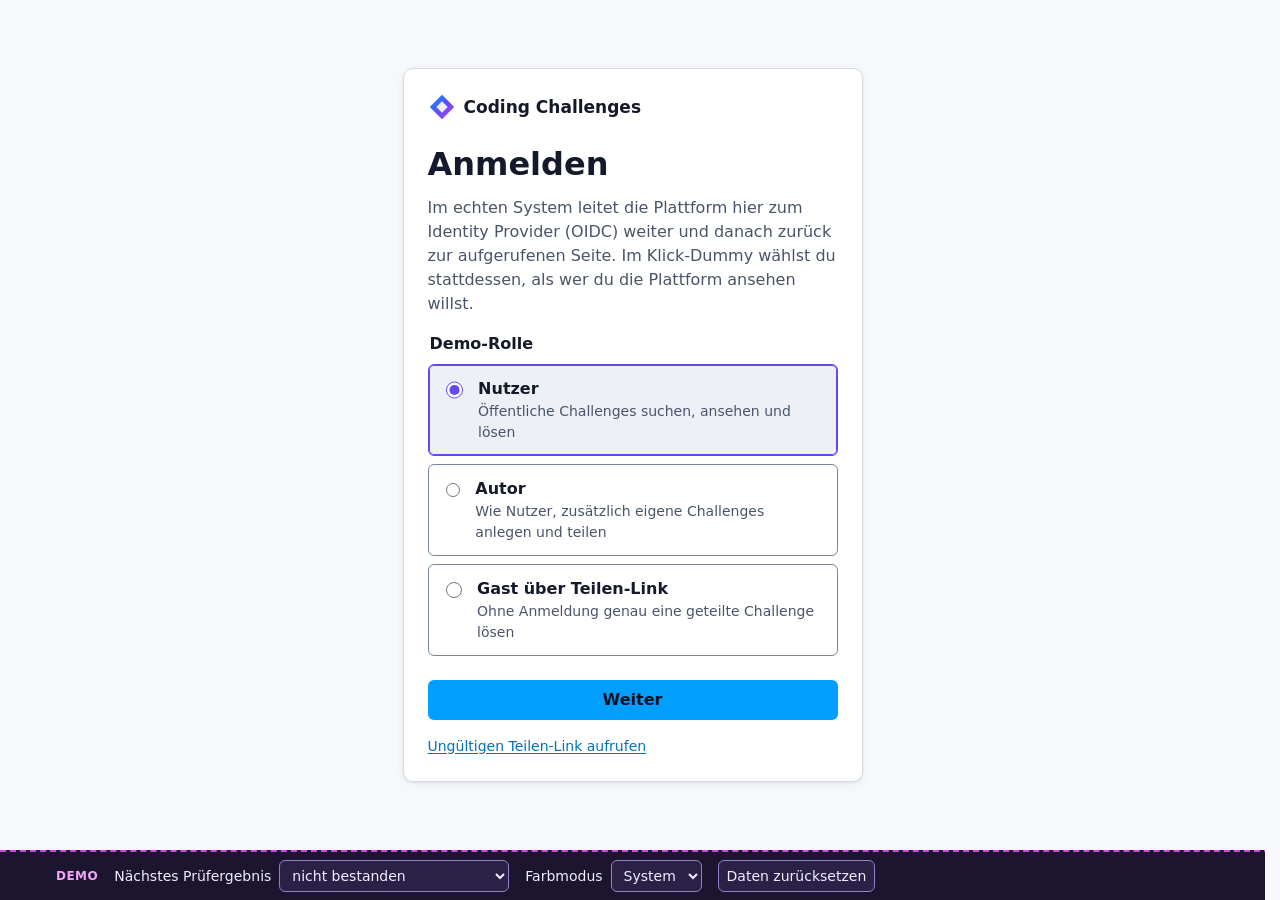
<file: klick-dummy/vorschau.html>
<!doctype html>
<html lang="de">
<head>
  <meta charset="utf-8">
  <meta name="viewport" content="width=device-width, initial-scale=1">
  <title>Vorschau – Coding Challenges</title>
  <script>try{var t=JSON.parse(localStorage.getItem("cc.theme"));if(t&&t!=="system")document.documentElement.dataset.theme=t}catch(e){}</script>
  <link rel="stylesheet" href="css/tokens.css">
  <link rel="stylesheet" href="css/base.css">
</head>
<body data-page="vorschau">
  <div id="site-header"></div>
  <main id="main" tabindex="-1">
    <nav class="breadcrumbs" aria-label="Brotkrumen"><ol id="crumbs"></ol></nav>
    <div class="page-head" id="head"></div>
    <div id="subnav"></div>
    <div class="notices" id="notices"></div>
    <div id="tabs"></div>
  </main>
  <div id="site-footer"></div>
  <script src="js/data.js"></script>
  <script src="js/app.js"></script>
  <script src="js/challenge.js"></script>
</body>
</html>
</file>
<file: klick-dummy/css/tokens.css>
/* Design-Tokens */
:root {
  color-scheme: light;
  /* Flächen und Text */
  --color-bg: #F6F8FB;
  --color-surface: #FFFFFF;
  --color-surface-2: #EDF1F7;
  --color-border: #D5DAE3;
  --color-border-strong: #7A8499;
  --color-text: #141A2A;
  --color-text-muted: #4A5468;

  /* Aktionen und Marke */
  --color-primary: #009EFF;
  --color-primary-hover: #33B1FF;
  --color-on-primary: #0B1020;
  --color-link: #0072B8;
  --color-secondary: #624AEF;
  --color-secondary-hover: #4E36D9;
  --color-on-secondary: #FFFFFF;
  --color-secondary-text: #624AEF;
  --color-highlight: #D743EB;
  --color-on-highlight: #0B1020;
  --color-highlight-text: #A61FBB;
  --color-focus: #624AEF;
  --color-danger-fill: #C0262D;
  --color-on-danger: #FFFFFF;

  /* Status: Text / Fläche */
  --status-success: #146C31;  --status-success-bg: #E7F5EC;
  --status-danger: #C0262D;   --status-danger-bg: #FCEBEC;
  --status-warning: #975A00;  --status-warning-bg: #FDF3E1;
  --status-info: #0072B8;     --status-info-bg: #E5F4FF;
  --status-neutral: #4A5468;  --status-neutral-bg: #EDF1F7;

  --gradient-brand: linear-gradient(90deg, #009EFF 0%, #624AEF 55%, #D743EB 100%);

  /* Typografie */
  --font-sans: system-ui, -apple-system, "Segoe UI", Roboto, sans-serif;
  --font-mono: ui-monospace, "Cascadia Code", "SF Mono", Consolas, monospace;
  --text-sm: 0.875rem;
  --text-md: 1rem;
  --text-h3: 1.1875rem;
  --text-h2: 1.5rem;
  --text-h1: 2rem;

  /* Abstände */
  --space-1: 0.25rem;
  --space-2: 0.5rem;
  --space-3: 0.75rem;
  --space-4: 1rem;
  --space-5: 1.5rem;
  --space-6: 2rem;
  --space-7: 3rem;
  --space-8: 4rem;

  /* Formen */
  --radius-sm: 6px;
  --radius-md: 10px;
  --radius-pill: 999px;
  --shadow-card: 0 1px 2px rgba(20, 26, 42, 0.06), 0 2px 8px rgba(20, 26, 42, 0.06);
  --shadow-pop: 0 8px 24px rgba(20, 26, 42, 0.16);

  --content-max: 1200px;
  --header-h: 64px;
  --transition: 150ms ease;
}

/* Dunkler Modus: folgt dem System; data-theme setzt nur die Demo-Leiste des Dummys */
@media (prefers-color-scheme: dark) {
  :root:not([data-theme="light"]) {
    color-scheme: dark;
    --color-bg: #0B1020;
    --color-surface: #141B2E;
    --color-surface-2: #1D2640;
    --color-border: #2C3756;
    --color-border-strong: #6B7699;
    --color-text: #E8ECF5;
    --color-text-muted: #A3ACC2;
    --color-link: #4DBDFF;
    --color-secondary-text: #9D8CFF;
    --color-highlight-text: #E57AF3;
    --color-focus: #9D8CFF;
    --color-danger-fill: #FF7A7F;
    --color-on-danger: #0B1020;
    --status-success: #4CC774;  --status-success-bg: #15291F;
    --status-danger: #FF7A7F;   --status-danger-bg: #2E1A1E;
    --status-warning: #F2B54A;  --status-warning-bg: #2B2415;
    --status-info: #4DBDFF;     --status-info-bg: #132A40;
    --status-neutral: #A3ACC2;  --status-neutral-bg: #1D2640;
    --shadow-card: none;
    --shadow-pop: 0 8px 24px rgba(0, 0, 0, 0.5);
  }
}
:root[data-theme="dark"] {
  color-scheme: dark;
  --color-bg: #0B1020;
  --color-surface: #141B2E;
  --color-surface-2: #1D2640;
  --color-border: #2C3756;
  --color-border-strong: #6B7699;
  --color-text: #E8ECF5;
  --color-text-muted: #A3ACC2;
  --color-link: #4DBDFF;
  --color-secondary-text: #9D8CFF;
  --color-highlight-text: #E57AF3;
  --color-focus: #9D8CFF;
  --color-danger-fill: #FF7A7F;
  --color-on-danger: #0B1020;
  --status-success: #4CC774;  --status-success-bg: #15291F;
  --status-danger: #FF7A7F;   --status-danger-bg: #2E1A1E;
  --status-warning: #F2B54A;  --status-warning-bg: #2B2415;
  --status-info: #4DBDFF;     --status-info-bg: #132A40;
  --status-neutral: #A3ACC2;  --status-neutral-bg: #1D2640;
  --shadow-card: none;
  --shadow-pop: 0 8px 24px rgba(0, 0, 0, 0.5);
}
</file>
<file: klick-dummy/css/base.css>
/* Grundgerüst und Komponenten */
*, *::before, *::after { box-sizing: border-box; }
html { scrollbar-gutter: stable; scroll-padding-top: calc(var(--header-h) + var(--space-4)); -webkit-text-size-adjust: 100%; }
body {
  margin: 0;
  min-height: 100vh;
  display: flex;
  flex-direction: column;
  background: var(--color-bg);
  color: var(--color-text);
  font-family: var(--font-sans);
  font-size: var(--text-md);
  line-height: 1.5;
  padding-bottom: 56px; /* Platz für die Demo-Leiste */
}
h1, h2, h3 { line-height: 1.2; margin: 0 0 var(--space-3); }
h1 { font-size: var(--text-h1); font-weight: 700; }
h2 { font-size: var(--text-h2); font-weight: 650; line-height: 1.25; }
h3 { font-size: var(--text-h3); font-weight: 600; line-height: 1.3; }
p { margin: 0 0 var(--space-4); }
a { color: var(--color-link); text-underline-offset: 2px; }
a:hover { text-decoration-thickness: 2px; }
code, pre, kbd, samp { font-family: var(--font-mono); font-size: var(--text-sm); }
:not(pre) > code {
  background: var(--color-surface-2);
  padding: 0.1em 0.35em;
  border-radius: 4px;
}
img { max-width: 100%; height: auto; }
ul, ol { padding-left: 1.4em; margin: 0 0 var(--space-4); }
li + li { margin-top: var(--space-1); }
.visually-hidden {
  position: absolute !important; width: 1px; height: 1px; padding: 0; margin: -1px;
  overflow: hidden; clip: rect(0 0 0 0); white-space: nowrap; border: 0;
}
:focus-visible { outline: 2px solid var(--color-focus); outline-offset: 2px; border-radius: 2px; }
.muted { color: var(--color-text-muted); }
.small { font-size: var(--text-sm); }
.icon { width: 1.1em; height: 1.1em; flex: none; vertical-align: -0.18em; }

@media (prefers-reduced-motion: reduce) {
  *, *::before, *::after { transition: none !important; animation: none !important; }
}

/* ---------- Skip-Link ---------- */
.skip-link {
  position: absolute; left: var(--space-4); top: -100px; z-index: 100;
  background: var(--color-surface); color: var(--color-link);
  padding: var(--space-2) var(--space-4); border-radius: var(--radius-sm);
  box-shadow: var(--shadow-pop);
}
.skip-link:focus { top: var(--space-2); }

/* ---------- Kopfzeile ---------- */
.site-header {
  position: sticky; top: 0; z-index: 50;
  background: var(--color-surface);
  border-bottom: 1px solid var(--color-border);
}
.site-header::after { content: ""; display: block; height: 3px; background: var(--gradient-brand); }
.header-inner {
  max-width: var(--content-max); margin: 0 auto; height: var(--header-h);
  padding: 0 var(--space-4);
  display: flex; align-items: center; gap: var(--space-5);
}
.brand {
  display: inline-flex; align-items: center; gap: var(--space-2);
  color: var(--color-text); text-decoration: none; font-weight: 700; font-size: 1.0625rem;
  white-space: nowrap;
}
.brand svg { width: 28px; height: 28px; }
.site-nav { flex: 1; }
.site-nav ul { list-style: none; margin: 0; padding: 0; display: flex; gap: var(--space-2); }
.site-nav li + li { margin-top: 0; }
.site-nav a {
  display: inline-flex; align-items: center; min-height: 44px;
  padding: 0 var(--space-3);
  color: var(--color-text); text-decoration: none; font-weight: 500;
  border-bottom: 3px solid transparent;
}
.site-nav a:hover { color: var(--color-link); }
.site-nav a[aria-current="page"] { border-bottom-color: var(--color-highlight); font-weight: 650; }
.site-nav .nav-context { color: var(--color-text-muted); font-weight: 500; }

.nav-toggle { display: none; }

.menu { position: relative; margin-left: auto; }
.menu-button {
  display: inline-flex; align-items: center; gap: var(--space-2);
  min-height: 44px; padding: 0 var(--space-2) 0 var(--space-1);
  background: transparent; color: var(--color-text);
  border: 1px solid transparent; border-radius: var(--radius-pill);
  font: inherit; cursor: pointer;
}
.menu-button:hover { background: var(--color-surface-2); }
.menu-button.is-guest { padding: 0 var(--space-3); border-color: var(--color-border-strong); }
.avatar {
  width: 36px; height: 36px; border-radius: 50%;
  display: inline-grid; place-items: center;
  background: var(--color-secondary); color: var(--color-on-secondary);
  font-weight: 700; font-size: var(--text-sm);
}
.menu-panel {
  position: absolute; right: 0; top: calc(100% + var(--space-2));
  min-width: 280px; max-width: calc(100vw - 2 * var(--space-4));
  background: var(--color-surface); border: 1px solid var(--color-border);
  border-radius: var(--radius-md); box-shadow: var(--shadow-pop);
  padding: var(--space-2);
}
.menu-panel[hidden] { display: none; }
.menu-panel .menu-head { padding: var(--space-2) var(--space-3) var(--space-3); border-bottom: 1px solid var(--color-border); margin-bottom: var(--space-2); }
.menu-panel ul { list-style: none; margin: 0; padding: 0; }
.menu-panel li + li { margin-top: 0; }
.menu-panel a, .menu-panel button.menu-item {
  display: flex; align-items: center; gap: var(--space-2); width: 100%;
  min-height: 44px; padding: 0 var(--space-3);
  color: var(--color-text); text-decoration: none; border-radius: var(--radius-sm);
  background: none; border: 0; font: inherit; text-align: left; cursor: pointer;
}
.menu-panel a:hover, .menu-panel button.menu-item:hover { background: var(--color-surface-2); }
.menu-panel .sep { border-top: 1px solid var(--color-border); margin: var(--space-2) 0; }

@media (max-width: 767px) {
  .header-inner { gap: var(--space-3); }
  .nav-toggle {
    display: inline-flex; align-items: center; gap: var(--space-2);
    min-height: 44px; padding: 0 var(--space-3);
    background: transparent; color: var(--color-text);
    border: 1px solid var(--color-border-strong); border-radius: var(--radius-sm);
    font: inherit; cursor: pointer;
  }
  .site-nav {
    display: none;
    position: absolute; left: 0; right: 0; top: calc(var(--header-h) + 4px);
    background: var(--color-surface); border-bottom: 1px solid var(--color-border);
    box-shadow: var(--shadow-pop); padding: var(--space-2) var(--space-4) var(--space-4);
  }
  .site-nav.is-open { display: block; }
  .site-nav ul { flex-direction: column; gap: 0; }
  .site-nav a { width: 100%; border-bottom: 0; border-left: 3px solid transparent; }
  .site-nav a[aria-current="page"] { border-left-color: var(--color-highlight); }
  .brand-name { display: none; }
  .menu { margin-left: auto; }
}

/* ---------- Seitenrahmen ---------- */
main { flex: 1; width: 100%; max-width: var(--content-max); margin: 0 auto; padding: var(--space-5) var(--space-4) var(--space-7); }
@media (min-width: 1024px) { main, .header-inner, .footer-inner { padding-left: var(--space-6); padding-right: var(--space-6); } }

.breadcrumbs ol { list-style: none; padding: 0; margin: 0 0 var(--space-3); display: flex; flex-wrap: wrap; gap: var(--space-2); font-size: var(--text-sm); }
.breadcrumbs li + li { margin-top: 0; }
.breadcrumbs li + li::before { content: "›"; margin-right: var(--space-2); color: var(--color-text-muted); }
.breadcrumbs [aria-current] { color: var(--color-text-muted); }

.page-head { display: flex; flex-wrap: wrap; align-items: flex-start; gap: var(--space-4); margin-bottom: var(--space-5); }
.page-head-main { flex: 1 1 480px; min-width: 0; }
.page-head h1 { margin-bottom: var(--space-2); }
.page-head .lead { color: var(--color-text-muted); margin: 0; }
@media (max-width: 767px) {
  h1 { font-size: 1.625rem; }
  .page-head-action { width: 100%; }
  .page-head-action .btn { width: 100%; }
}

.notices { display: grid; gap: var(--space-3); margin-bottom: var(--space-5); }
.notices:empty { display: none; }

.site-footer { border-top: 1px solid var(--color-border); background: var(--color-surface); }
.footer-inner { max-width: var(--content-max); margin: 0 auto; padding: var(--space-4); display: flex; flex-wrap: wrap; gap: var(--space-4); font-size: var(--text-sm); }

/* ---------- Buttons ---------- */
.btn {
  display: inline-flex; align-items: center; justify-content: center; gap: var(--space-2);
  min-height: 40px; padding: 0 var(--space-4);
  border: 1px solid transparent; border-radius: var(--radius-sm);
  font: inherit; font-weight: 600; text-decoration: none; cursor: pointer;
  transition: background-color var(--transition), border-color var(--transition);
}
@media (pointer: coarse) { .btn { min-height: 44px; } }
.btn-primary { background: var(--color-primary); color: var(--color-on-primary); }
.btn-primary:hover { background: var(--color-primary-hover); }
.btn-secondary { background: var(--color-secondary); color: var(--color-on-secondary); }
.btn-secondary:hover { background: var(--color-secondary-hover); }
.btn-outline { background: transparent; color: var(--color-text); border-color: var(--color-border-strong); }
.btn-outline:hover { background: var(--color-surface-2); }
.btn-danger { background: var(--color-danger-fill); color: var(--color-on-danger); }
.btn-sm { min-height: 32px; padding: 0 var(--space-3); font-size: var(--text-sm); }
.btn[disabled], .btn[aria-disabled="true"] { opacity: 0.55; cursor: not-allowed; }

/* ---------- Formulare ---------- */
.field { display: grid; gap: var(--space-1); margin-bottom: var(--space-4); }
.field label, .field .label { font-weight: 600; }
.field .hint { font-size: var(--text-sm); color: var(--color-text-muted); }
.field .error { display: flex; gap: var(--space-2); align-items: center; font-size: var(--text-sm); color: var(--status-danger); font-weight: 600; }
.field .error[hidden] { display: none; }
.input, .select, .textarea {
  width: 100%; min-height: 40px; padding: var(--space-2) var(--space-3);
  background: var(--color-surface); color: var(--color-text);
  border: 1px solid var(--color-border-strong); border-radius: var(--radius-sm);
  font: inherit;
}
.textarea { font-family: var(--font-mono); font-size: var(--text-sm); min-height: 180px; resize: vertical; }
.input[aria-invalid="true"], .textarea[aria-invalid="true"] { border-color: var(--status-danger); border-width: 2px; }
.select { appearance: none; padding-right: 2.25rem;
  background-image: linear-gradient(45deg, transparent 50%, currentColor 50%), linear-gradient(135deg, currentColor 50%, transparent 50%);
  background-position: calc(100% - 18px) 55%, calc(100% - 12px) 55%;
  background-size: 6px 6px; background-repeat: no-repeat; }
.search { position: relative; }
.search .icon { position: absolute; left: var(--space-3); top: 50%; transform: translateY(-50%); color: var(--color-text-muted); }
.search .input { padding-left: 2.4rem; }

/* ---------- Tags, Badges, Status ---------- */
.tags { display: flex; flex-wrap: wrap; gap: var(--space-2); margin: 0; padding: 0; list-style: none; }
.tags li + li { margin-top: 0; }
.tag, .badge, .pill {
  display: inline-flex; align-items: center; gap: var(--space-1);
  padding: 0.15rem 0.6rem; border-radius: var(--radius-pill);
  font-size: var(--text-sm); font-weight: 600; line-height: 1.4; white-space: nowrap;
}
.tag { color: var(--color-secondary-text); border: 1px solid currentColor; }
.badge { background: var(--color-highlight); color: var(--color-on-highlight); }
.badge-muted { background: var(--status-neutral-bg); color: var(--status-neutral); }
.pill { padding: 0.2rem 0.7rem; }
.pill-success { background: var(--status-success-bg); color: var(--status-success); }
.pill-danger { background: var(--status-danger-bg); color: var(--status-danger); }
.pill-warning { background: var(--status-warning-bg); color: var(--status-warning); }
.pill-info { background: var(--status-info-bg); color: var(--status-info); }
.pill-neutral { background: var(--status-neutral-bg); color: var(--status-neutral); }

/* ---------- Hinweisbox / Hinweisleiste ---------- */
.notice {
  display: flex; gap: var(--space-3); align-items: flex-start;
  padding: var(--space-3) var(--space-4);
  border-radius: var(--radius-md); border-left: 4px solid currentColor;
}
.notice .icon { margin-top: 0.15em; width: 1.25em; height: 1.25em; }
.notice-body { color: var(--color-text); }
.notice-body p:last-child { margin-bottom: 0; }
.notice-title { font-weight: 700; display: block; }
.notice-info { background: var(--status-info-bg); color: var(--status-info); }
.notice-success { background: var(--status-success-bg); color: var(--status-success); }
.notice-warning { background: var(--status-warning-bg); color: var(--status-warning); }
.notice-danger { background: var(--status-danger-bg); color: var(--status-danger); }
.notice-neutral { background: var(--status-neutral-bg); color: var(--status-neutral); }

/* ---------- Karten ---------- */
.card {
  background: var(--color-surface); border: 1px solid var(--color-border);
  border-radius: var(--radius-md); box-shadow: var(--shadow-card);
  padding: var(--space-5);
}
.card + .card { margin-top: var(--space-5); }
.card > h2:first-child { font-size: 1.25rem; }

/* ---------- Katalog ---------- */
.catalog-head { position: relative; padding-bottom: var(--space-4); margin-bottom: var(--space-5); }
.catalog-head::after { content: ""; position: absolute; left: 0; bottom: 0; width: 96px; height: 4px; border-radius: 2px; background: var(--gradient-brand); }
.filters { display: grid; gap: var(--space-4); grid-template-columns: 1fr; margin-bottom: var(--space-4); }
.filters .field { margin-bottom: 0; }
@media (min-width: 768px) { .filters { grid-template-columns: 2fr repeat(3, 1fr); align-items: end; } }
.result-bar { display: flex; flex-wrap: wrap; justify-content: space-between; align-items: center; gap: var(--space-3); margin-bottom: var(--space-4); }
.challenge-grid { list-style: none; margin: 0; padding: 0; display: grid; gap: var(--space-4); grid-template-columns: 1fr; }
.challenge-grid > li + li { margin-top: 0; }
@media (min-width: 768px) { .challenge-grid { grid-template-columns: repeat(2, 1fr); } }
@media (min-width: 1024px) { .challenge-grid { grid-template-columns: repeat(3, 1fr); } }
.challenge-card {
  position: relative; height: 100%;
  display: flex; flex-direction: column; gap: var(--space-3);
  background: var(--color-surface); border: 1px solid var(--color-border);
  border-radius: var(--radius-md); box-shadow: var(--shadow-card);
  padding: var(--space-5);
  transition: border-color var(--transition), transform var(--transition);
}
.challenge-card:hover { border-color: var(--color-primary); transform: translateY(-2px); }
.challenge-card:focus-within { outline: 2px solid var(--color-focus); outline-offset: 2px; }
.challenge-card h2 { font-size: var(--text-h3); margin: 0; }
.challenge-card h2 a { color: var(--color-text); text-decoration: none; }
.challenge-card h2 a::after { content: ""; position: absolute; inset: 0; border-radius: var(--radius-md); }
.challenge-card h2 a:focus-visible { outline: none; }
.challenge-card p { margin: 0; color: var(--color-text-muted); font-size: var(--text-sm); flex: 1; }
.card-foot { display: flex; flex-wrap: wrap; justify-content: space-between; align-items: center; gap: var(--space-2); font-size: var(--text-sm); color: var(--color-text-muted); padding-top: var(--space-3); border-top: 1px solid var(--color-border); }
.empty-state { text-align: center; padding: var(--space-7) var(--space-4); }

/* ---------- Challenge-Detail ---------- */
.meta { display: flex; flex-wrap: wrap; gap: var(--space-2) var(--space-5); margin: var(--space-3) 0 0; font-size: var(--text-sm); }
.meta div { display: flex; gap: var(--space-1); align-items: center; }
.meta dt { color: var(--color-text-muted); }
.meta dt::after { content: ":"; }
.meta dd { margin: 0; font-weight: 600; }

.tablist {
  display: flex; gap: var(--space-1); overflow-x: auto; overflow-y: hidden;
  border-bottom: 1px solid var(--color-border); margin-bottom: var(--space-5);
  scrollbar-width: thin;
}
.tab {
  flex: none; min-height: 44px; padding: 0 var(--space-4);
  background: none; border: 0; border-bottom: 3px solid transparent; margin-bottom: -1px;
  color: var(--color-text-muted); font: inherit; font-weight: 600; cursor: pointer;
}
.tab:hover { color: var(--color-text); }
.tab[aria-selected="true"] { color: var(--color-text); border-bottom-color: var(--color-primary); }
.tabpanel:focus-visible { outline-offset: 6px; }

.prose { max-width: 75ch; }
.prose h2 { font-size: 1.25rem; margin-top: var(--space-6); }
.prose h2:first-child { margin-top: 0; }
.prose table { border-collapse: collapse; margin: 0 0 var(--space-4); font-size: var(--text-sm); }
.prose th, .prose td { text-align: left; padding: var(--space-2) var(--space-3); border-bottom: 1px solid var(--color-border); vertical-align: top; }
.prose th { background: var(--color-surface-2); }

.figure { margin: 0 0 var(--space-4); }
.figure-frame {
  background: #FFFFFF; border: 1px solid var(--color-border); border-radius: var(--radius-md);
  padding: var(--space-3); overflow: auto; max-height: 70vh;
}
.figure-frame img { display: block; margin: 0 auto; }
.figure figcaption { font-size: var(--text-sm); color: var(--color-text-muted); margin-top: var(--space-2); }
.downloads { display: flex; flex-wrap: wrap; gap: var(--space-3); margin-bottom: var(--space-4); }

.code-block { position: relative; margin: 0 0 var(--space-4); }
.code-block pre {
  margin: 0; padding: var(--space-4); padding-right: 6.5rem;
  background: var(--color-surface-2); border: 1px solid var(--color-border); border-radius: var(--radius-md);
  overflow-x: auto; line-height: 1.5;
}
.code-block .copy { position: absolute; top: var(--space-2); right: var(--space-2); background: var(--color-surface); }

.two-col { display: grid; gap: var(--space-5); grid-template-columns: minmax(0, 1fr); }
@media (min-width: 1024px) { .two-col { grid-template-columns: minmax(0, 3fr) minmax(0, 2fr); align-items: start; } }

.form-actions { display: flex; flex-wrap: wrap; align-items: center; gap: var(--space-4); }

.sub-dl { display: grid; grid-template-columns: max-content 1fr; gap: var(--space-2) var(--space-4); margin: 0 0 var(--space-4); font-size: var(--text-sm); }
.sub-dl dt { color: var(--color-text-muted); }
.sub-dl dd { margin: 0; min-width: 0; overflow-wrap: anywhere; }
.sub-dl code { white-space: nowrap; }

.steps { list-style: none; counter-reset: step; padding: 0; }
.steps > li { counter-increment: step; position: relative; padding-left: 3rem; margin-bottom: var(--space-5); }
.steps > li::before {
  content: counter(step); position: absolute; left: 0; top: -2px;
  width: 2rem; height: 2rem; border-radius: 50%;
  display: grid; place-items: center;
  background: var(--color-secondary); color: var(--color-on-secondary); font-weight: 700;
}
.steps h3 { margin-bottom: var(--space-2); }

.lib-table { width: 100%; border-collapse: collapse; font-size: var(--text-sm); }
.lib-table th, .lib-table td { text-align: left; padding: var(--space-2) var(--space-3); border-bottom: 1px solid var(--color-border); }
.lib-table th { background: var(--color-surface-2); }
.lib-table td:first-child { font-family: var(--font-mono); overflow-wrap: anywhere; }

/* ---------- Login (simulierter IdP) ---------- */
.login-wrap { flex: 1; display: grid; place-items: center; padding: var(--space-6) var(--space-4); }
.login-card { width: 100%; max-width: 460px; }
.login-card .brand { margin-bottom: var(--space-5); }
.role-options { border: 0; padding: 0; margin: 0 0 var(--space-5); display: grid; gap: var(--space-2); }
.role-options legend { font-weight: 600; margin-bottom: var(--space-2); }
.role-option {
  display: flex; gap: var(--space-3); align-items: flex-start;
  padding: var(--space-3); border: 1px solid var(--color-border-strong); border-radius: var(--radius-sm); cursor: pointer;
}
.role-option:has(input:checked) { border-color: var(--color-secondary-text); background: var(--status-neutral-bg); box-shadow: inset 0 0 0 1px var(--color-secondary-text); }
.role-option input { margin-top: 0.3em; width: 18px; height: 18px; accent-color: var(--color-secondary); }
.role-option span { display: grid; }

/* ---------- Demo-Leiste (nur Klick-Dummy) ---------- */
.demo-bar {
  position: fixed; left: 0; right: 0; bottom: 0; z-index: 60;
  background: #1B1530; color: #F2EEFF;
  border-top: 2px dashed #D743EB;
  font-size: var(--text-sm);
}
.demo-inner { max-width: var(--content-max); margin: 0 auto; padding: var(--space-2) var(--space-4); display: flex; flex-wrap: wrap; align-items: center; gap: var(--space-2) var(--space-4); }
.demo-bar strong { color: #F0A6FA; letter-spacing: 0.04em; text-transform: uppercase; font-size: 0.75rem; }
.demo-bar label { display: inline-flex; align-items: center; gap: var(--space-2); }
.demo-bar select, .demo-bar button {
  min-height: 32px; padding: 0 var(--space-2);
  background: #2A2147; color: #F2EEFF; border: 1px solid #8F80C9; border-radius: var(--radius-sm); font: inherit;
}
.demo-bar button { cursor: pointer; }
.demo-bar :focus-visible { outline-color: #F0A6FA; }

/* ---------- Toast ---------- */
.toast-region { position: fixed; left: 50%; bottom: 72px; transform: translateX(-50%); z-index: 70; display: grid; gap: var(--space-2); width: max-content; max-width: calc(100vw - 2 * var(--space-4)); }
.toast { background: var(--color-text); color: var(--color-bg); padding: var(--space-3) var(--space-4); border-radius: var(--radius-sm); box-shadow: var(--shadow-pop); }
#value-result:empty { display: none; }
.two-col > .card { margin-top: 0; }

/* ---------- Ergänzungen: Ergebnisseite, Dialog, Hilfe ---------- */
.mono { font-family: var(--font-mono); font-size: 0.85em; letter-spacing: -0.01em; }
.icon-spin { animation: cc-spin 1s linear infinite; }
@keyframes cc-spin { to { transform: rotate(360deg); } }
.text-success { color: var(--status-success); }
.text-danger { color: var(--status-danger); }
.text-warning { color: var(--status-warning); }
.text-info { color: var(--status-info); }
.text-neutral { color: var(--status-neutral); }

.result-head { margin-bottom: var(--space-4); }
.result-head .pill { font-size: var(--text-md); padding: 0.35rem 0.9rem; }

/* Prüf-Fortschritt */
.stepper { list-style: none; padding: 0; margin: 0 0 var(--space-5); display: flex; flex-wrap: wrap; gap: var(--space-2); }
.stepper li + li { margin-top: 0; }
.step {
  display: inline-flex; align-items: center; gap: var(--space-2);
  padding: var(--space-2) var(--space-3); border-radius: var(--radius-pill);
  font-size: var(--text-sm); font-weight: 600;
  background: var(--status-neutral-bg); color: var(--status-neutral);
}
.step + .step::before { content: ""; width: 16px; height: 2px; background: var(--color-border-strong); margin-left: calc(-1 * var(--space-2) - 16px); margin-right: var(--space-2); display: none; }
.step-done { background: var(--status-success-bg); color: var(--status-success); }
.step-current { background: var(--status-info-bg); color: var(--status-info); box-shadow: inset 0 0 0 2px currentColor; }
.step-failed { background: var(--status-warning-bg); color: var(--status-warning); }

/* Testgruppen */
.test-groups { display: grid; gap: var(--space-3); }
.test-group { border: 1px solid var(--color-border); border-radius: var(--radius-md); background: var(--color-surface); }
.test-group > summary {
  display: flex; flex-wrap: wrap; align-items: center; justify-content: space-between; gap: var(--space-2) var(--space-4);
  padding: var(--space-3) var(--space-4); min-height: 48px; cursor: pointer; list-style: none;
}
.test-group > summary::-webkit-details-marker { display: none; }
.test-group > summary::before { content: "▸"; color: var(--color-text-muted); margin-right: calc(-1 * var(--space-2)); transition: transform var(--transition); }
.test-group[open] > summary::before { transform: rotate(90deg); }
.group-title { display: inline-flex; align-items: center; gap: var(--space-2); margin-right: auto; flex-wrap: wrap; }
.group-count { font-size: var(--text-sm); font-weight: 600; }
.group-body { padding: 0 var(--space-4) var(--space-4); border-top: 1px solid var(--color-border); }
.group-body > .notice { margin-top: var(--space-3); }
.test-list { list-style: none; padding: 0; margin: 0; }
.test-list > li { padding: var(--space-2) 0; border-bottom: 1px solid var(--color-border); margin: 0; }
.test-list > li:last-child { border-bottom: 0; }
.test-row { display: flex; align-items: baseline; gap: var(--space-3); flex-wrap: wrap; }
.test-status { display: inline-flex; align-items: center; gap: var(--space-1); font-size: var(--text-sm); font-weight: 600; min-width: 9.5rem; }
.test-name { flex: 1; min-width: 12rem; }
.test-detail { margin: var(--space-2) 0 var(--space-1); }
.test-detail > summary { cursor: pointer; color: var(--color-link); font-size: var(--text-sm); font-weight: 600; width: max-content; }
.detail-grid { display: grid; gap: var(--space-3); grid-template-columns: minmax(0, 1fr); margin-top: var(--space-3); }
@media (min-width: 768px) { .detail-grid { grid-template-columns: repeat(3, minmax(0, 1fr)); } .detail-grid .full { grid-column: 1 / -1; } }
.detail-grid h4 { margin: 0 0 var(--space-1); font-size: var(--text-sm); color: var(--color-text-muted); }
.detail-grid pre, .log pre {
  margin: 0; padding: var(--space-3); background: var(--color-surface-2); border: 1px solid var(--color-border);
  border-radius: var(--radius-sm); overflow: auto; white-space: pre-wrap; overflow-wrap: anywhere; font-size: 0.8125rem;
}
.log { margin-top: var(--space-3); }
.log > summary { cursor: pointer; font-weight: 600; min-height: 32px; }
.log pre { max-height: 320px; white-space: pre; margin-top: var(--space-2); }

/* Terminal-Ausgabe des simulierten Push */
.terminal { margin-top: var(--space-4); }
.terminal pre { background: #0B1020; color: #E8ECF5; border-color: #2C3756; padding-right: var(--space-4); }

/* Dialog */
.dialog {
  border: 1px solid var(--color-border); border-radius: var(--radius-md); padding: var(--space-5);
  width: min(520px, calc(100vw - 2 * var(--space-4))); background: var(--color-surface); color: var(--color-text);
  box-shadow: var(--shadow-pop);
}
.dialog::backdrop { background: rgba(11, 16, 32, 0.55); }
.dialog h2 { font-size: 1.25rem; }
.dialog-actions { display: flex; flex-wrap: wrap; justify-content: flex-end; gap: var(--space-3); margin-top: var(--space-5); }
.check { display: flex; gap: var(--space-3); align-items: flex-start; cursor: pointer; }
.check input { width: 20px; height: 20px; margin-top: 0.15em; flex: none; accent-color: var(--color-secondary); }

/* Token, Konto, Fehlerseite */
.token-status { display: flex; align-items: center; gap: var(--space-2); }
.token-value pre { font-size: 1rem; }
.card-danger { border-color: var(--status-danger); }
.card-danger h2 { color: var(--status-danger); }
.error-page { display: grid; place-items: center; }
.error-card { max-width: 560px; text-align: center; margin-top: var(--space-6); }
.error-icon { width: 56px; height: 56px; color: var(--color-secondary-text); margin-bottom: var(--space-3); }

/* Hilfe */
.help-layout { display: grid; gap: var(--space-5); grid-template-columns: minmax(0, 1fr); }
@media (min-width: 1024px) { .help-layout { grid-template-columns: 220px minmax(0, 1fr); align-items: start; } .toc { position: sticky; top: calc(var(--header-h) + var(--space-5)); } }
.toc-title { font-size: var(--text-sm); text-transform: uppercase; letter-spacing: 0.05em; color: var(--color-text-muted); }
.toc ul { list-style: none; padding: 0; margin: 0; border-left: 2px solid var(--color-border); }
.toc li + li { margin-top: 0; }
.toc a { display: block; padding: var(--space-1) var(--space-3); min-height: 32px; text-decoration: none; color: var(--color-text); }
.toc a:hover { color: var(--color-link); }
.help-content section { scroll-margin-top: calc(var(--header-h) + var(--space-4)); }
.help-content section + section { margin-top: var(--space-6); }
.help-content table th[scope="row"] { white-space: nowrap; }

/* ---------- Autor-Bereich ---------- */
.head-badges { display: flex; flex-wrap: wrap; align-items: center; gap: var(--space-2); }
.subnav { margin: calc(-1 * var(--space-2)) 0 var(--space-5); border-bottom: 1px solid var(--color-border); overflow-x: auto; overflow-y: hidden; }
.subnav ul { list-style: none; margin: 0; padding: 0; display: flex; gap: var(--space-1); }
.subnav li + li { margin-top: 0; }
.subnav a {
  display: inline-flex; align-items: center; min-height: 44px; padding: 0 var(--space-4); margin-bottom: -1px;
  color: var(--color-text-muted); font-weight: 600; text-decoration: none; border-bottom: 3px solid transparent; white-space: nowrap;
}
.subnav a:hover { color: var(--color-text); }
.subnav a[aria-current="page"] { color: var(--color-text); border-bottom-color: var(--color-primary); }

/* Tabellen, auf Mobilgeräten als Kartenliste */
.table-card { padding: 0; overflow: hidden; }
.data-table { width: 100%; border-collapse: collapse; font-size: var(--text-sm); }
.data-table th, .data-table td { text-align: left; padding: var(--space-3) var(--space-4); border-bottom: 1px solid var(--color-border); vertical-align: top; }
.data-table thead th { background: var(--color-surface-2); font-weight: 600; }
.data-table tbody th { font-weight: 600; font-size: var(--text-md); }
.data-table tbody tr:last-child > * { border-bottom: 0; }
.row-actions { text-align: right; white-space: nowrap; }
.row-actions .btn + .btn { margin-left: var(--space-2); }
@media (max-width: 767px) {
  .data-table thead { display: none; }
  .data-table, .data-table tbody, .data-table tr, .data-table th, .data-table td { display: block; width: 100%; }
  .data-table tr { padding: var(--space-3) var(--space-4); border-bottom: 1px solid var(--color-border); }
  .data-table tbody th, .data-table td { border: 0; padding: var(--space-1) 0; }
  .data-table td[data-label]::before { content: attr(data-label) ": "; color: var(--color-text-muted); }
  .row-actions { text-align: left; white-space: normal; padding-top: var(--space-2) !important; }
}
.link-code { display: inline-block; margin-right: var(--space-2); margin-bottom: var(--space-1); overflow-wrap: anywhere; }
.danger-text { color: var(--status-danger); border-color: var(--status-danger); }
.sep { border: 0; border-top: 1px solid var(--color-border); margin: var(--space-5) 0; }

/* Editor */
.editor-main { min-width: 0; }
.editor-main .card + .card, .editor-main #form + .card { margin-top: var(--space-5); }
.toc-continued { margin-top: 0 !important; }
.save-state { display: flex; align-items: center; gap: var(--space-1); margin-top: var(--space-4); min-height: 1.5em; }
.field-row { display: grid; gap: var(--space-4); grid-template-columns: minmax(0, 1fr); }
@media (min-width: 768px) { .field-row { grid-template-columns: repeat(2, minmax(0, 1fr)); } }
fieldset.field { border: 0; padding: 0; margin: 0 0 var(--space-4); }
fieldset.field legend { margin-bottom: var(--space-2); padding: 0; }
.radio-row { display: grid; gap: var(--space-2); }
.md-head { display: flex; flex-wrap: wrap; justify-content: space-between; align-items: center; gap: var(--space-2); }
.segmented { display: inline-flex; border: 1px solid var(--color-border-strong); border-radius: var(--radius-sm); overflow: hidden; }
.seg { min-height: 32px; padding: 0 var(--space-3); background: transparent; color: var(--color-text); border: 0; font: inherit; font-size: var(--text-sm); font-weight: 600; cursor: pointer; }
.seg + .seg { border-left: 1px solid var(--color-border-strong); }
.seg[aria-pressed="true"] { background: var(--color-secondary); color: var(--color-on-secondary); }
.md-preview { border: 1px dashed var(--color-border-strong); border-radius: var(--radius-sm); padding: var(--space-4); min-height: 120px; max-width: none; }
.file-row { display: flex; flex-wrap: wrap; align-items: center; gap: var(--space-3); }
.file-name { display: inline-flex; align-items: center; gap: var(--space-2); }
.file-btn { position: relative; cursor: pointer; }
.file-btn:focus-within { outline: 2px solid var(--color-focus); outline-offset: 2px; }
.file-list { list-style: none; padding: 0; margin: 0 0 var(--space-2); }
.file-list li { display: flex; flex-wrap: wrap; align-items: center; justify-content: space-between; gap: var(--space-2); padding: var(--space-2) 0; border-bottom: 1px solid var(--color-border); margin: 0; }
.try-box { background: var(--color-surface-2); border-radius: var(--radius-md); padding: var(--space-4); }
.lib-add, .link-add { display: grid; gap: var(--space-3); grid-template-columns: minmax(0, 1fr); align-items: end; margin-top: var(--space-4); }
.lib-add .field, .link-add .field { margin-bottom: 0; }
@media (min-width: 768px) { .lib-add { grid-template-columns: minmax(0, 3fr) minmax(0, 1fr) auto; } .link-add { grid-template-columns: minmax(0, 1fr) auto; } }
.mono-input { font-family: var(--font-mono); font-size: var(--text-sm); }
.check-item + .check-item { border-top: 1px solid var(--color-border); margin-top: var(--space-4); padding-top: var(--space-4); }
.check-head { display: flex; flex-wrap: wrap; justify-content: space-between; align-items: center; gap: var(--space-2); }
.check-head h3 { margin: 0; font-size: var(--text-md); }
.check-msg { margin-bottom: var(--space-3); }
.req-list { list-style: none; padding: 0; margin: 0 0 var(--space-4); display: grid; gap: var(--space-1); }
.req-list li { display: flex; align-items: center; gap: var(--space-2); margin: 0; font-weight: 600; }
.field-row { align-items: start; }
.manage-grid { display: grid; gap: var(--space-5); grid-template-columns: minmax(0, 1fr); }
.manage-grid > .card { margin-top: 0; }
@media (min-width: 1024px) { .manage-grid { grid-template-columns: repeat(2, minmax(0, 1fr)); } .manage-grid .span-all { grid-column: 1 / -1; } }
.links-table .link-code { white-space: nowrap; }
/* Abstand zwischen den Abschnitten im Editor (Lösung liegt in einem eigenen Container) */
.editor-main #form > * + *, .editor-main #solution-slot > * + * { margin-top: var(--space-5); }
/* Buttons neben Eingabefeldern mit Hinweis- bzw. Fehlertext bündig zum Feld ausrichten */
@media (min-width: 768px) {
  .lib-add, .link-add { align-items: start; }
  .lib-add > .btn, .link-add > .btn { margin-top: calc(1.5rem + var(--space-1)); }
}
</file>
